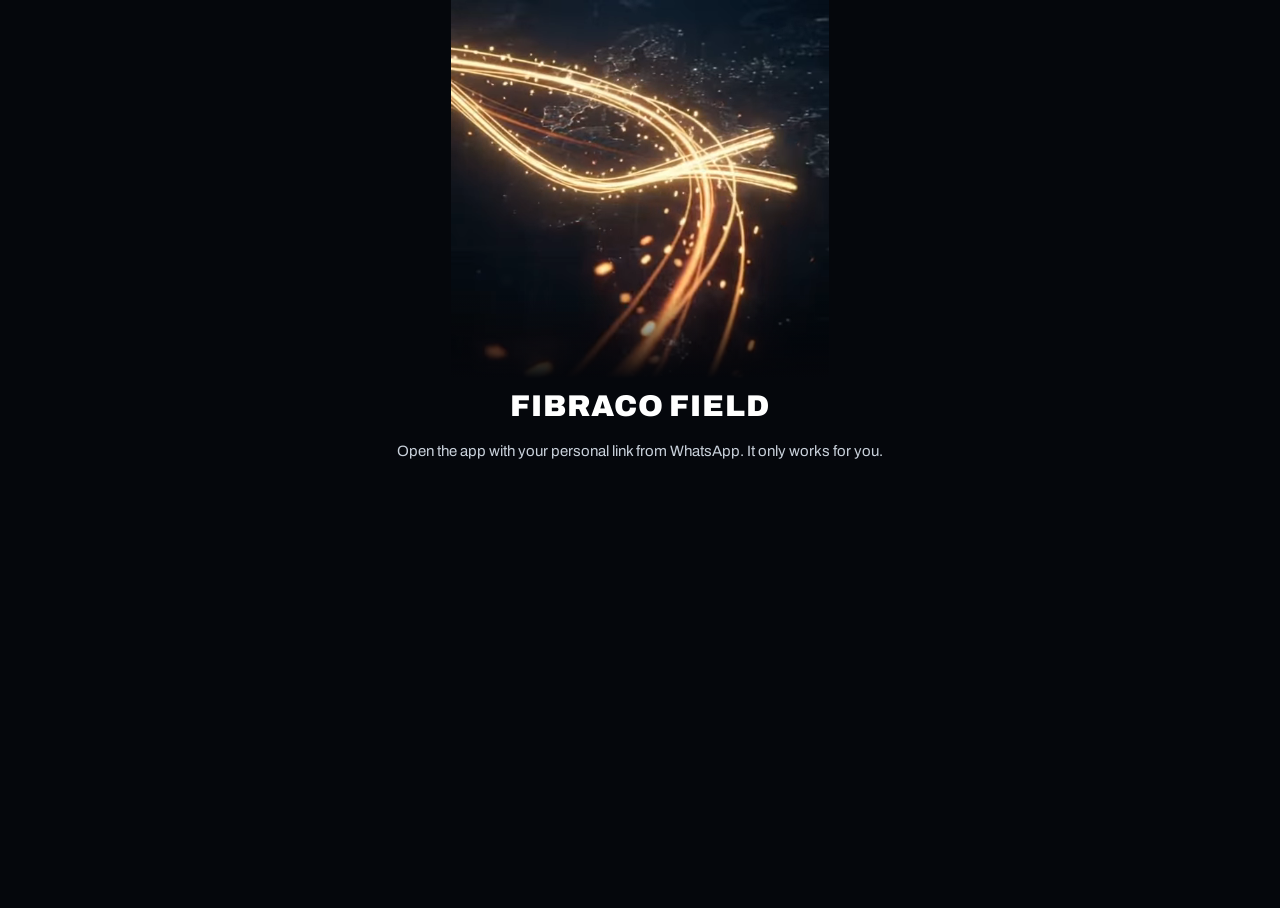
<file: index.html>
<!doctype html>
<html lang="en-ZA">
<head>
<meta charset="utf-8">
<meta name="viewport" content="width=device-width, initial-scale=1, viewport-fit=cover">
<meta name="theme-color" content="#0069AA">
<meta name="robots" content="noindex, nofollow">
<meta name="referrer" content="no-referrer">
<title>Fibraco Field</title>
<link rel="manifest" href="manifest.webmanifest">
<link rel="icon" href="icons/icon-192.png">
<link rel="apple-touch-icon" href="icons/icon-192.png">
<link rel="stylesheet" href="app.css?v=1795093242">
</head>
<body>
<div id="splash" class="splash" role="button" tabindex="0" aria-label="Open Fibraco app">
  <img src="icons/logo.png" alt="Fibraco, Telecommunication in Energy">
  <p>Field app</p>
</div>
<div class="app" id="app"></div>
<script src="js/store.js?v=1795093242"></script>
<script src="js/live.js?v=1795093242"></script>
<script src="js/app.js?v=1795093242"></script>
</body>
</html>
</file>
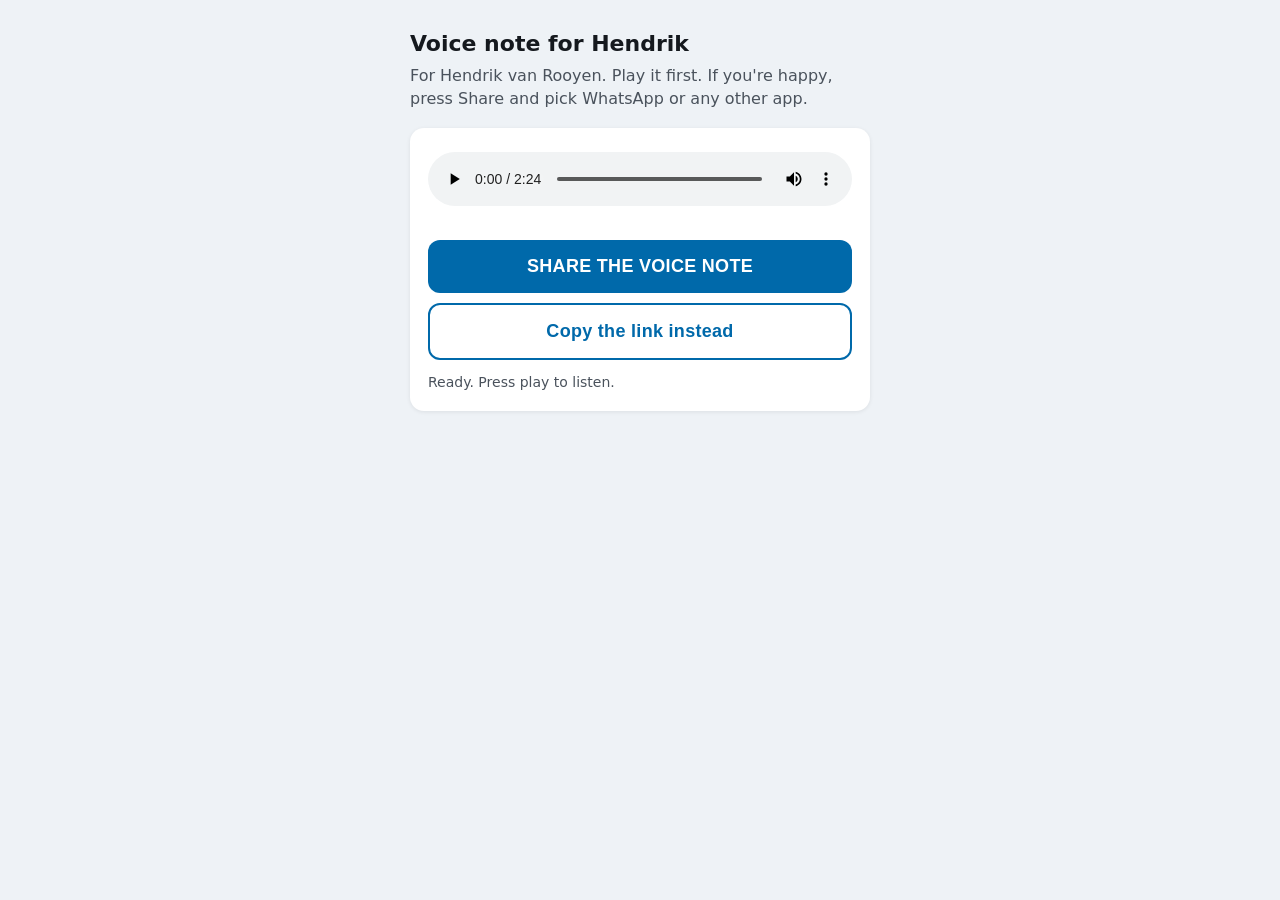
<file: n/iAkelYMOSnRMFoHk/index.html>
<!doctype html><html lang="en"><head><meta charset="utf-8"><meta name="viewport" content="width=device-width,initial-scale=1"><meta name="robots" content="noindex,nofollow">
<title>Voice note for Hendrik</title><style>
:root{--b:#0069aa;--bg:#eef2f6;--fg:#15191e}body{margin:0;background:var(--bg);color:var(--fg);font:16px/1.45 system-ui,-apple-system,Segoe UI,Roboto,sans-serif}
main{max-width:460px;margin:0 auto;padding:28px 16px}h1{font-size:22px;margin:0 0 4px}p{margin:0 0 18px;color:#4a525c}
.card{background:#fff;border-radius:14px;padding:18px;box-shadow:0 1px 4px rgba(0,0,0,.08)}audio{width:100%;margin:6px 0 18px}
button{width:100%;border:0;border-radius:12px;padding:16px;font-size:18px;font-weight:800;letter-spacing:.3px;background:var(--b);color:#fff;margin-top:10px}
button.alt{background:#fff;color:var(--b);border:2px solid var(--b)}#msg{margin-top:12px;font-size:14px;color:#4a525c;min-height:20px}</style></head>
<body><main><h1>Voice note for Hendrik</h1><p>For Hendrik van Rooyen. Play it first. If you're happy, press Share and pick WhatsApp or any other app.</p>
<div class="card"><audio id="a" controls preload="none"></audio>
<button id="s" type="button">SHARE THE VOICE NOTE</button><button id="c" class="alt" type="button">Copy the link instead</button><div id="msg">Loading the voice note...</div></div></main>
<script>
const a=document.getElementById('a'),m=document.getElementById('msg');let file=null;
fetch('voice-note.mp3',{cache:'no-store'}).then(r=>r.blob()).then(b=>{file=new File([b],'Voice_note_for_Hendrik.mp3',{type:'audio/mpeg'});a.src=URL.createObjectURL(b);m.textContent='Ready. Press play to listen.';}).catch(()=>{a.src='voice-note.mp3';m.textContent='';});
document.getElementById('s').onclick=async()=>{
  if(!file){m.textContent='Still loading, try again in a second.';return;}
  if(navigator.canShare&&navigator.canShare({files:[file]})){try{await navigator.share({files:[file],title:'Voice note for Hendrik'});m.textContent='Shared.';}catch(e){m.textContent='';}}
  else{m.textContent='This browser cannot share the file itself. Open this link in Chrome, or use Copy the link.';}};
document.getElementById('c').onclick=async()=>{try{await navigator.clipboard.writeText(location.href);m.textContent='Link copied.';}catch(e){m.textContent=location.href;}};
</script></body></html>
</file>
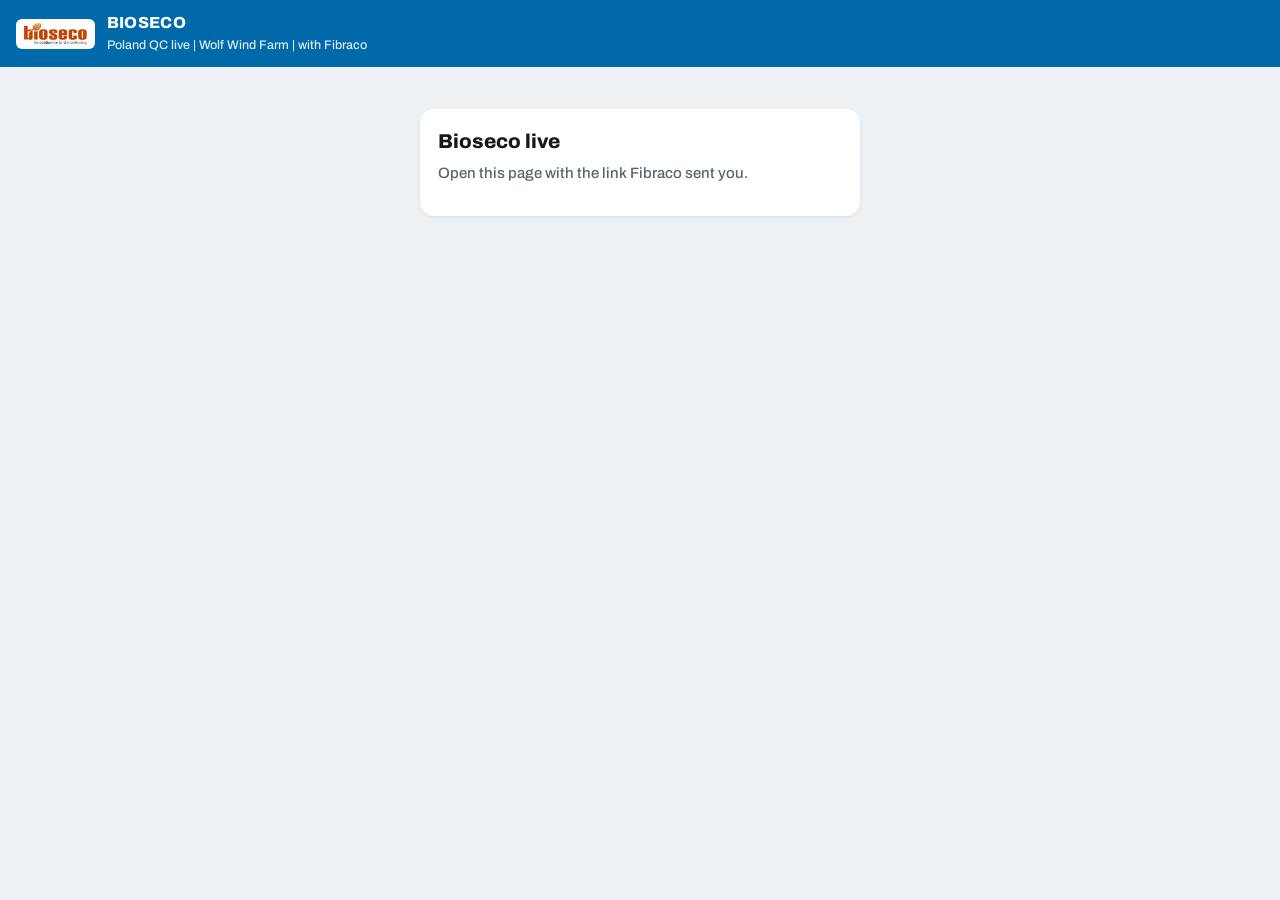
<file: bioseco.html>
<!doctype html>
<html lang="en">
<head>
<meta charset="utf-8">
<meta name="viewport" content="width=device-width, initial-scale=1, viewport-fit=cover">
<meta name="theme-color" content="#0069AA">
<meta name="robots" content="noindex, nofollow">
<meta name="referrer" content="no-referrer">
<title>BIOSECO Poland QC live</title>
<link rel="icon" href="icons/icon-192.png">
<style>
@font-face{font-family:Archivo;src:url(fonts/archivo-latin-500-normal.woff2) format("woff2");font-weight:400 500;font-display:swap}@font-face{font-family:Archivo;src:url(fonts/archivo-latin-800-normal.woff2) format("woff2");font-weight:600 900;font-display:swap}
:root{--b:#0069aa;--ink:#15191e;--mut:#5b6470;--line:#d9dee4;--bg:#eef1f4}
*{box-sizing:border-box}
html,body{margin:0;background:var(--bg);color:var(--ink);font:15px/1.4 Archivo,system-ui,-apple-system,"Segoe UI",Roboto,Arial,sans-serif;-webkit-user-select:none;user-select:none}
.top{background:var(--b);color:#fff;padding:12px max(16px,env(safe-area-inset-left)) 12px max(16px,env(safe-area-inset-right));display:flex;align-items:center;gap:12px}
.top img{height:30px;background:#fff;border-radius:6px;padding:3px 6px}
.top b{display:block;font-size:16px;letter-spacing:.02em}.top small{opacity:.85;font-size:12.5px}
main{max-width:920px;margin:0 auto;padding:12px max(16px,env(safe-area-inset-left)) 40px max(16px,env(safe-area-inset-right))}
.card{background:#fff;border-radius:14px;padding:18px;box-shadow:0 1px 3px rgba(0,0,0,.08);max-width:440px;margin:30px auto}
.card h1{font-size:20px;margin:0 0 8px}.card p{color:var(--mut);margin:0 0 14px}
input{width:100%;font:inherit;font-size:18px;padding:12px;border:2px solid var(--line);border-radius:10px}
button.go{width:100%;margin-top:12px;font:inherit;font-weight:800;font-size:16px;padding:13px;border:0;border-radius:10px;background:var(--b);color:#fff}
.err{color:#a50e0e;font-weight:700;margin-top:10px}
.lv-head{display:flex;justify-content:space-between;align-items:flex-end;gap:10px;flex-wrap:wrap;margin:4px 0 10px}
.lv-head b{display:block;font-size:20px}.lv-head small{color:var(--mut)}
.lv-upd{font-size:12.5px;color:var(--mut)}
.lv-ask{background:var(--b);color:#fff;border-radius:12px;padding:12px;margin:0 0 10px}
.lv-ask b{display:block;margin-bottom:6px}.lv-ask small{display:block;opacity:.9}.lv-ask em{display:block;font-style:normal;font-size:12.5px;opacity:.85;margin-top:4px}
.lv-askrow{display:block;width:100%;text-align:left;background:rgba(255,255,255,.14);color:#fff;border:1px solid rgba(255,255,255,.4);border-radius:10px;padding:10px;margin-top:6px;font:inherit}
.lv-askrow span{font-weight:800;font-size:16px}
.lv-here{background:#fff;border:2px solid #f29900;border-radius:10px;padding:9px 12px;font-weight:700;margin:0 0 10px}.lv-here.off{border-color:var(--line);color:var(--mut);font-weight:600}
.lv-sum{font-weight:800;margin:0 0 8px}
.lv-grid{display:grid;grid-template-columns:repeat(auto-fill,minmax(92px,1fr));gap:8px}
.lv-t{position:relative;border:0;border-radius:12px;padding:16px 6px 10px;font:inherit;text-align:center;min-height:74px;box-shadow:0 1px 2px rgba(0,0,0,.08)}
.lv-t b{display:block;font-size:15px}.lv-t small{display:block;font-size:11px;font-weight:700;margin-top:3px}
.lv-t i{position:absolute;top:4px;left:7px;font-style:normal;font-size:10.5px;font-weight:800;opacity:.6}
.lv-t.sub{grid-column:1/-1;min-height:56px}
.lv-t.here{outline:3px solid #f29900;outline-offset:2px}
.lv-now{position:absolute;top:-9px;right:-4px;background:#f29900;color:#fff;font-size:10px;font-weight:900;padding:2px 6px;border-radius:999px;animation:pul 1.6s infinite}
@keyframes pul{50%{transform:scale(1.12)}}
.lv-key{display:flex;flex-wrap:wrap;gap:6px;margin:10px 0 4px}.lv-key span{font-size:11px;font-weight:700;padding:3px 8px;border-radius:999px}
.lv-note{font-size:12px;color:var(--mut);margin:6px 0}
.lv-h,h3{font-size:15px;text-transform:uppercase;letter-spacing:.04em;color:var(--b);margin:18px 0 6px}
.lv-feed{background:#fff;border-radius:12px;overflow:hidden}
.lv-day{background:#e3e8ee;font-size:12px;font-weight:800;padding:5px 12px;color:#3a434d}
.lv-ev{display:flex;gap:10px;width:100%;text-align:left;border:0;border-top:1px solid var(--line);background:#fff;padding:9px 12px;font:inherit;font-size:14px;color:var(--ink)}
.lv-ev time{font-weight:800;color:var(--b);min-width:44px}
.lv-wait{color:var(--mut);background:#fff;border-radius:10px;padding:12px}
.lv-back{border:0;background:#fff;border-radius:999px;padding:8px 14px;font:inherit;font-weight:700;margin:4px 0 10px}
.lv-dh{display:flex;align-items:center;gap:10px}.lv-dh b{font-size:22px}.lv-dh span{font-size:12px;font-weight:800;padding:4px 10px;border-radius:999px}
.lv-line{margin:6px 0}.lv-sub{color:var(--mut);font-size:12.5px;margin:0 0 6px}
.lv-kv{width:100%;border-collapse:collapse;background:#fff;border-radius:10px;overflow:hidden;margin:4px 0}
.lv-kv th,.lv-kv td{text-align:left;padding:7px 10px;border-top:1px solid var(--line);font-size:13.5px;vertical-align:top}.lv-kv th{width:45%;color:var(--mut);font-weight:600}
.lv-pt{background:#fff;border:1px solid #d5dbe2;border-radius:10px;margin:6px 0}
.lv-pt .pt-row{display:grid;grid-template-columns:64px repeat(7,minmax(0,1fr));gap:3px;align-items:center}
.lv-pt .pt-head{position:sticky;top:0;z-index:2;background:#eef2f6;border-radius:10px 10px 0 0;padding:6px 4px;border-bottom:1px solid #d5dbe2}
.lv-pt .pt-hl{display:flex;justify-content:center;align-items:flex-end;height:78px}
.lv-pt .pt-hl i{writing-mode:vertical-rl;transform:rotate(180deg);font-style:normal;font-size:11px;font-weight:700;color:#2b3036;white-space:nowrap}
.lv-pt .pt-line{padding:5px 4px;border-top:1px solid #e6e9ed;cursor:pointer}
.lv-pt .pt-line.risk{background:#fff4f4}
.lv-pt .pt-name{font-size:12px;line-height:1.15;overflow-wrap:anywhere}
.lv-pt .pt-v{display:block;text-align:center;font-size:13px;font-weight:800;border-radius:5px;padding:4px 0}
.lv-pt .pt-y{background:#d6f5e2;color:#1e6b34}.lv-pt .pt-n{background:#fde2e2;color:#8a1020}.lv-pt .pt-na{color:#6b7480;background:#f3f5f7}
.lv-pt .pt-d{font-size:11px;line-height:1.3;color:#5b6470;margin:3px 0 0 2px}
.lv-mx{background:#fff;border-radius:10px;margin:6px 0}.lv-mx table{width:100%;table-layout:fixed;min-width:0!important}.lv-mx th,.lv-mx td{padding:4px 1px!important;font-size:11px;white-space:normal!important}.lv-mx thead th:first-child,.lv-mx tbody th{width:34%;min-width:0!important;font-size:10px!important}
.lv-mx table{border-collapse:collapse;font-size:12px;min-width:100%}.lv-mx th,.lv-mx td{padding:5px 4px;border-top:1px solid var(--line);text-align:center;white-space:nowrap}.lv-mx tbody th{text-align:left;font-weight:600;white-space:normal;min-width:118px;font-size:11px}
.c-ok{background:#d6f5e2;color:#1e6b34;font-weight:800}.c-bad{background:#c8102e;color:#fff;font-weight:800}.c-fix{background:#f6d365;font-weight:800}.c-na{color:#777}
.lv-find{background:#fff;border-left:4px solid #c8102e;border-radius:8px;padding:9px 12px;margin:6px 0;font-size:14px}
.lv-ph{display:grid;grid-template-columns:repeat(auto-fill,minmax(150px,1fr));gap:8px}
.lv-ph figure{margin:0;background:#fff;border-radius:10px;padding:5px}.lv-ph img{width:100%;height:150px;object-fit:cover;border-radius:7px;background:#dde2e7;display:block;cursor:zoom-in}
.lv-ph figcaption{font-size:11.5px;color:var(--mut);margin-top:4px}
.lv-vpn{background:#fff4e5;border:2px solid #f29900;border-radius:12px;padding:10px 12px;margin:0 0 10px}.lv-vpn b{display:block;margin-bottom:6px}
.lv-vpn button{border:0;background:#f29900;color:#fff;font:inherit;font-weight:800;border-radius:999px;padding:6px 12px;margin:0 6px 6px 0}
.lv-thr{background:#fff;border-radius:12px;padding:10px 12px;margin:0 0 12px}.lv-thr-h{display:block;color:var(--b);text-transform:uppercase;letter-spacing:.04em;font-size:13px;margin-bottom:6px}
.lv-thr-none{color:var(--mut);font-size:13px;margin:4px 0 8px}
.lv-msg{border-radius:10px;padding:7px 10px;margin:6px 0;max-width:88%}.lv-msg.bio{background:#eef4fa}.lv-msg.fib{background:#eaf7ee}.lv-msg.mine{margin-left:auto}
.lv-msg-h{font-size:11.5px;color:var(--mut);font-weight:700}.lv-msg-t{font-size:14.5px;white-space:pre-wrap}
.lv-comp{display:flex;gap:6px;margin-top:8px}.lv-comp textarea{flex:1;min-width:0;font:inherit;font-size:15px;border:2px solid var(--line);border-radius:10px;padding:8px;-webkit-user-select:text;user-select:text}
.lv-send{border:0;border-radius:10px;background:var(--b);color:#fff;font:inherit;font-weight:800;padding:0 14px}
.lv-err{color:#a50e0e;font-weight:700;font-size:13px;margin-top:4px}
.lv-conf{background:#fff;border:2px solid var(--b);border-radius:12px;padding:10px 12px;margin:8px 0 12px}.lv-conf b{display:block}.lv-conf small{display:block;color:var(--mut);margin:2px 0 8px}
.lv-conf-b{display:flex;gap:8px;margin-bottom:8px}.lv-conf-b button{flex:1;border:0;border-radius:10px;font:inherit;font-weight:900;padding:12px 6px;color:#fff}.lv-conf-b .ok{background:#1e8e3e}.lv-conf-b .bad{background:#c8102e}
.lv-conf textarea{width:100%;font:inherit;border:2px solid var(--line);border-radius:10px;padding:8px;-webkit-user-select:text;user-select:text}
.lv-conf-r{font-size:13.5px;font-weight:700;padding:5px 8px;border-radius:8px;margin:4px 0}.lv-conf-r.ok{background:#d6f5e2;color:#1e6b34}.lv-conf-r.bad{background:#fde2e1;color:#a50e0e}
.zoom{position:fixed;inset:0;background:rgba(0,0,0,.85);display:flex;align-items:center;justify-content:center;z-index:50;padding:10px}.zoom img{max-width:100%;max-height:92vh;border-radius:8px}
#wm{position:fixed;inset:0;pointer-events:none;z-index:40;opacity:.12}
body.away main{filter:blur(18px)}
.foot{text-align:center;font-size:11.5px;color:var(--mut);margin-top:24px}
</style>
</head>
<body>
<div class="top"><img src="icons/bps/logo.jpg" alt="Bioseco"><div><b>BIOSECO</b><small>Poland QC live  |  Wolf Wind Farm  |  with Fibraco</small></div></div>
<main id="m"></main>
<script src="js/live.js?v=1795093242"></script>
<script>
"use strict";
(() => {
  const URL0 = "https://ahbcixfknqgqvmauhnyo.supabase.co", ANON = "eyJhbGciOiJIUzI1NiIsInR5cCI6IkpXVCJ9.eyJpc3MiOiJzdXBhYmFzZSIsInJlZiI6ImFoYmNpeGZrbnFncXZtYXVobnlvIiwicm9sZSI6ImFub24iLCJpYXQiOjE3OTIxNzI0NDMsImV4cCI6MjEwNzc0ODQ0M30.n58qy_PcGFoi9-JGzUecra9ggxUn_Yprsg9kO_2M02c", KEY = "fib-bioseco-live", m = document.getElementById("m");
  const enc = new TextEncoder(), dec = new TextDecoder();
  const unb64 = s => Uint8Array.from(atob(s.replace(/-/g, "+").replace(/_/g, "/") + "===".slice((s.length + 3) % 4)), c => c.charCodeAt(0));
  const rnd = () => btoa(String.fromCharCode(...crypto.getRandomValues(new Uint8Array(24)))).replace(/\+/g, "-").replace(/\//g, "_").replace(/=+$/, "");
  const el = (t, a, ...k) => { const e = document.createElement(t); Object.assign(e, a || {}); e.append(...k); return e; };
  const load = () => { try { return JSON.parse(localStorage.getItem(KEY) || "null"); } catch (e) { return null; } };
  const save = v => { try { localStorage.setItem(KEY, JSON.stringify(v)); } catch (e) {} };
  let ST = load(), SK = null, recs = {}, since = "1970-01-01T00:00:00Z", sel = null, timer = 0;
  async function rpc(fn, body) {
    const r = await fetch(`${URL0}/rest/v1/rpc/${fn}`, { method: "POST", headers: { "Content-Type": "application/json", apikey: ANON, Authorization: `Bearer ${ANON}` }, body: JSON.stringify(Object.assign({ p_token: ST.t, p_device: ST.d }, body)) });
    if (!r.ok) { const t = await r.text(); const e = new Error(t.slice(0, 200)); e.status = r.status; throw e; }
    return r.json();
  }
  const b64 = a => btoa(String.fromCharCode(...new Uint8Array(a)));
  const cfgTags = () => { const c = Object.values(recs).find(o => o && o.t === "cfg" && o.v === 2); return c ? c.tags : null; };
  // his answers and messages: sealed with the share key, tagged so the Bioseco team's phones and the other Bioseco viewers get them
  async function sput(obj) {
    const tags = cfgTags(); if (!tags) throw new Error("not ready");
    const id = rnd().slice(0, 32), iv = crypto.getRandomValues(new Uint8Array(12));
    const ct = await crypto.subtle.encrypt({ name: "AES-GCM", iv }, SK, enc.encode(JSON.stringify(obj)));
    const res = await rpc("put_records", { p_rows: [{ id, kind: "r", iv: b64(iv), data: b64(ct), shared: false, tags }] });
    if (res && res.rejected && res.rejected.length) throw new Error("refused");
    recs[id] = obj; draw();
  }
  const now = () => new Date().toISOString();
  const nm = w => w === "SUBSTATION" ? "Substation" : w;
  function top() {
    return LiveUI.thread(LiveUI.msgs(recs), { side: "bioseco", title: "Messages with Fibraco", max: 8, empty: "No messages yet. Anything you need from the team on site, write it here. It goes to Hendrik (site manager) and Wanro.",
      ph: "Message to Fibraco (Hendrik and Wanro)", send: t => sput({ t: "msg", v: 2, pid: "bioseco", w: "GENERAL", from: "bioseco", who: ST.n, txt: t, at: now() }) });
  }
  function detTop(w) {
    const E = LiveUI.h, confs = Object.values(recs).filter(o => o && o.t === "conf" && o.v === 2 && o.w === w).sort((a, b) => String(a.at).localeCompare(String(b.at)));
    const note = E("textarea", { rows: "2", placeholder: "What is not OK? (needed for Not OK)" }), err = E("div", { class: "lv-err" });
    const send = async ok => { if (!ok && !note.value.trim()) { err.textContent = "Write what is not OK first."; note.focus(); return; } err.textContent = "";
      try { await sput({ t: "conf", v: 2, pid: "bioseco", w, ok, note: note.value.trim(), who: ST.n, at: now() }); } catch (e) { err.textContent = "Not sent. Check the signal and try again."; } };
    return E("div", {},
      E("div", { class: "lv-conf" }, E("b", {}, `Is ${nm(w)} visible in your system through the VPN?`), E("small", {}, "Not only the service box: BPS module, power box, WTG FO panel, substation FO panel, network and VPN, server, every module online."),
        ...confs.map(c => E("div", { class: "lv-conf-r " + (c.ok ? "ok" : "bad") }, `${c.ok ? "\u2714 Seen in our system" : "\u2716 Not OK"}: ${c.who}, ${LiveUI.both(c.at)}${c.note ? ". " + c.note : ""}`)),
        E("div", { class: "lv-conf-b" }, E("button", { type: "button", class: "ok", onclick: () => send(true) }, "SEEN IN OUR SYSTEM"), E("button", { type: "button", class: "bad", onclick: () => send(false) }, "NOT OK")), note, err),
      LiveUI.thread(LiveUI.msgs(recs, w), { side: "bioseco", w, title: `Messages about ${nm(w)}`, ph: `Message to Fibraco about ${nm(w)}`, send: t => sput({ t: "msg", v: 2, pid: "bioseco", w, from: "bioseco", who: ST.n, txt: t, at: now() }) }));
  }
  async function sopen(iv, data) { return JSON.parse(dec.decode(await crypto.subtle.decrypt({ name: "AES-GCM", iv: unb64(iv) }, SK, unb64(data)))); }
  function card(title, text, ...more) { m.replaceChildren(el("div", { className: "card" }, el("h1", { textContent: title }), el("p", { textContent: text }), ...more)); }
  // first open from the link: his password unlocks the share key, then this device remembers it
  async function fromLink() {
    const h = new URLSearchParams(location.hash.slice(1)), t = h.get("t"), w = h.get("w");
    if (!t || !w) return false;
    return new Promise(done => {
      const pw = el("input", { type: "password", placeholder: "Password", autocomplete: "current-password" }), err = el("div", { className: "err" });
      const go = el("button", { className: "go", type: "button", textContent: "OPEN" });
      const tryIt = async () => {
        err.textContent = ""; go.disabled = true; go.textContent = "Opening...";
        try {
          const [salt, iv, ct] = w.split(".").map(unb64);
          const base = await crypto.subtle.importKey("raw", enc.encode(pw.value.trim()), "PBKDF2", false, ["deriveKey"]);
          const k = await crypto.subtle.deriveKey({ name: "PBKDF2", salt, iterations: 150000, hash: "SHA-256" }, base, { name: "AES-GCM", length: 256 }, false, ["decrypt"]);
          const v = JSON.parse(dec.decode(await crypto.subtle.decrypt({ name: "AES-GCM", iv }, k, ct)));
          ST = { t, d: (ST && ST.d) || rnd(), k: v.k, n: v.n, c: v.c, p: v.p }; save(ST);
          history.replaceState(null, "", location.pathname); done(true);
        } catch (e) { err.textContent = "That password is not right. Check it and try again."; go.disabled = false; go.textContent = "OPEN"; }
      };
      go.onclick = tryIt; pw.onkeydown = e => { if (e.key === "Enter") tryIt(); };
      card("Welcome", "Type the password Fibraco sent you. You only do this once on this device.", pw, go, err); setTimeout(() => pw.focus(), 50);
    });
  }
  function wm() {
    const txt = [ST.n, ST.c, ST.p, new Date().toLocaleDateString("en-GB")].filter(Boolean).join("  ");
    const svg = `<svg xmlns="http://www.w3.org/2000/svg" width="320" height="180"><text x="10" y="100" transform="rotate(-24 160 90)" font-family="Arial" font-size="15" fill="#000">${txt.replace(/[<&]/g, "")}</text></svg>`;
    let w = document.getElementById("wm"); if (!w) { w = el("div", { id: "wm" }); document.body.append(w); }
    w.style.background = `url("data:image/svg+xml;utf8,${encodeURIComponent(svg)}")`;
  }
  const photoCache = new Map();
  async function photo(id) {
    if (photoCache.has(id)) return photoCache.get(id);
    const rows = await rpc("get_by_ids", { p_ids: [id] }).catch(() => []);
    for (const r of rows || []) { try { const o = await sopen(r.iv, r.data); photoCache.set(id, o.d); return o.d; } catch (e) {} }
    return null;
  }
  function zoom(u, cap) { const z = el("div", { className: "zoom", onclick: () => z.remove() }, el("img", { src: u, alt: cap })); document.body.append(z); }
  function draw() {
    const box = el("div");
    LiveUI.render(box, recs, { title: "Poland QC live", sub: "Wolf Wind Farm, BPS commissioning by Fibraco", sel, photo, zoom, top, detTop, open: w => { sel = w; draw(); window.scrollTo(0, 0); } });
    m.replaceChildren(box, el("p", { className: "foot", textContent: "Updates on its own every few seconds. Fibraco (Pty) Ltd" }));
  }
  let pending = true;
  async function pull() {
    let got = 0;
    try {
      for (;;) {
        const rows = await rpc("get_records", { p_since: since, p_kinds: ["r"] });
        if (!rows || !rows.length) break;
        for (const r of rows) { if (r.updated_at > since) since = r.updated_at; try { const o = await sopen(r.iv, r.data); if (o && o.t) { recs[r.id] = o; got++; } } catch (e) {} }
        if (rows.length < 500) break;
      }
      try { localStorage.setItem(KEY + "-c", JSON.stringify({ since, recs })); } catch (e) {}
      const a = document.activeElement; if (a && a.tagName === "TEXTAREA" && a.value) { pending = true; return; }
      if (got || pending) { pending = false; draw(); }
    } catch (e) {
      if (/device not approved/.test(e.message)) { card("Waiting for Fibraco", "This device is new. Fibraco must allow it first. This page opens by itself as soon as they do."); }
      else if (/not allowed/.test(e.message)) { localStorage.removeItem(KEY); localStorage.removeItem(KEY + "-c"); card("Access stopped", "This live page is switched off for this device. Contact Fibraco if you need it again."); clearInterval(timer); }
    }
  }
  async function start() {
    if (location.hash.length > 5) await fromLink();
    if (!ST || !ST.k) { card("Bioseco live", "Open this page with the link Fibraco sent you."); return; }
    SK = await crypto.subtle.importKey("raw", unb64(ST.k), "AES-GCM", false, ["encrypt", "decrypt"]);
    wm();
    try { const c = JSON.parse(localStorage.getItem(KEY + "-c") || "null"); if (c && c.recs) { recs = c.recs; since = c.since || since; draw(); } } catch (e) {}
    if (!Object.keys(recs).length) card("Bioseco live", "Loading...");
    try { const r = await rpc("whoami", { p_label: navigator.userAgent.slice(0, 110) }); const row = Array.isArray(r) ? r[0] : r;
      if (row && row.status === "off") { localStorage.removeItem(KEY); card("Access stopped", "This live page is switched off. Contact Fibraco if you need it again."); return; }
      if (row && row.status !== "active") card("Waiting for Fibraco", "This device is new. Fibraco must allow it first. This page opens by itself as soon as they do.");
    } catch (e) { if (/not allowed/.test(e.message)) { card("Access stopped", "This live page is switched off. Contact Fibraco if you need it again."); return; } }
    await pull(); timer = setInterval(() => { if (!document.hidden) pull(); }, 8000);
    document.addEventListener("visibilitychange", () => { document.body.classList.toggle("away", document.hidden); if (!document.hidden) pull(); });
  }
  document.addEventListener("contextmenu", e => e.preventDefault());
  start();
})();
</script>
</body>
</html>
</file>
<file: app.css>
@font-face{font-family:'Archivo';font-style:normal;font-weight:400;font-display:swap;src:url(fonts/archivo-latin-400-normal.woff2) format('woff2');}
@font-face{font-family:'Archivo';font-style:normal;font-weight:500;font-display:swap;src:url(fonts/archivo-latin-500-normal.woff2) format('woff2');}
@font-face{font-family:'Archivo';font-style:normal;font-weight:600;font-display:swap;src:url(fonts/archivo-latin-600-normal.woff2) format('woff2');}
@font-face{font-family:'Archivo';font-style:normal;font-weight:700;font-display:swap;src:url(fonts/archivo-latin-700-normal.woff2) format('woff2');}
@font-face{font-family:'Archivo';font-style:normal;font-weight:800;font-display:swap;src:url(fonts/archivo-latin-800-normal.woff2) format('woff2');}
@font-face{font-family:'Archivo';font-style:normal;font-weight:900;font-display:swap;src:url(fonts/archivo-latin-900-normal.woff2) format('woff2');}

/* Layout: one phone-width column. Light grey ground, white buttons and Fibraco blue headings for reading in sunlight, forms drawn as white paper tables in the Fibraco diary colours. */
:root {
  color-scheme: light;
  --bg: #eef1f4;
  --text: #15191e;
  --card: #ffffff;
  --line: #d3d9e0;
  --head: #0069aa;
  --ink: #0b0b0c;
  --panel: #1a1a1c;
  --line-dark: #333338;
  --yellow: #ffd200;
  --white: #ffffff;
  --muted: #5b6470;
  --red: #e30613;
  --red-deep: #9e0410;
  --blue: #0069aa;
  --blue-band: #0070c0;
  --paper: #ffffff;
  --paper-ink: #141414;
  --paper-line: #c9ced6;
  --paper-soft: #f3f6fa;
  --team: #c4d79b; --team-cell: #ebf1de;
  --desig: #ffc000; --desig-cell: #fff2cc;
  --plant: #c4bd97; --plant-cell: #eeece1;
  --ok: #1e8e3e;
  --display: "Archivo", "Arial Black", "Segoe UI", sans-serif;
  --body: "Archivo", "Segoe UI", Roboto, Arial, sans-serif;
}
* { box-sizing: border-box; }
[hidden] { display: none !important; }
html, body { height: 100%; }
body { background: var(--bg); color: var(--text); font-family: var(--body); font-size: 15px; -webkit-tap-highlight-color: transparent; }
body::before { content: ""; position: fixed; inset: 0 0 auto; height: env(safe-area-inset-top, 0px); z-index: 10; background: var(--bg); }
.app { max-width: 480px; margin: 0 auto; min-height: 100%; padding-left: max(16px, env(safe-area-inset-left, 0px)); padding-right: max(16px, env(safe-area-inset-right, 0px)); padding-block: 0 40px; }
button, input, select, textarea { font: inherit; color: inherit; }
button { cursor: pointer; }
:focus-visible { outline: 3px solid var(--head); outline-offset: 2px; }
@media (prefers-reduced-motion: reduce) { * { transition: none !important; animation: none !important; } }

/* top bar */
.bar { position: sticky; top: env(safe-area-inset-top, 0px); z-index: 5; background: var(--bg); display: flex; align-items: center; gap: 10px; padding-block: 12px; border-bottom: 1px solid var(--line); margin-bottom: 18px; }
.bar .back { width: 40px; height: 40px; border-radius: 50%; border: 1px solid var(--line); background: var(--card); color: var(--text); font-size: 20px; line-height: 1; }
.bar .t { flex: 1; min-width: 0; }
.bar .t b { display: block; font-family: var(--display); font-weight: 800; font-size: 15px; letter-spacing: .04em; text-transform: uppercase; white-space: nowrap; overflow: hidden; text-overflow: ellipsis; }
.bar .t span { display: block; font-size: 12px; color: var(--muted); white-space: nowrap; overflow: hidden; text-overflow: ellipsis; }
.pill { font-size: 11px; font-weight: 800; letter-spacing: .08em; color: #fff; background: var(--head); padding: 4px 8px; border-radius: 999px; }

/* splash */
.splash { position: fixed; inset: 0; background: var(--white); display: grid; place-items: center; z-index: 30; cursor: pointer; padding: 24px; }
.splash img { width: min(320px, 80vw); }
.splash p { position: absolute; bottom: calc(40px + env(safe-area-inset-bottom, 0px)); left: 0; right: 0; text-align: center; color: #555; font-weight: 600; letter-spacing: .06em; font-size: 13px; text-transform: uppercase; }

/* menus */
h1.big { font-family: var(--display); font-weight: 900; color: var(--head); text-align: center; font-size: 30px; letter-spacing: .03em; text-transform: uppercase; margin: 6px 0 22px; text-wrap: balance; }
.stack { display: grid; gap: 12px; }
.mbtn { display: block; width: 100%; background: var(--card); color: var(--text); border: 1.5px solid var(--line); box-shadow: 0 1px 2px rgba(20,30,40,.06); border-radius: 6px; padding: 16px 14px; font-family: var(--display); font-weight: 800; font-size: 17px; letter-spacing: .03em; text-transform: uppercase; text-align: center; }
.mbtn small { display: block; font-family: var(--body); font-weight: 500; font-size: 12px; letter-spacing: 0; text-transform: none; color: #555; margin-top: 3px; }
.mbtn.red-text { color: var(--red); font-size: 22px; font-weight: 900; }
.mbtn.emergency { background: var(--red); color: var(--white); border-color: var(--red-deep); font-size: 21px; font-weight: 900; box-shadow: 0 0 0 3px var(--red-deep) inset; }
.mbtn.ghost { background: transparent; color: var(--head); border: 2px dashed #b7c1cc; box-shadow: none; }
.mbtn.later { opacity: .55; }
.mbtn:active { transform: scale(.985); }
.note { color: var(--muted); font-size: 13px; line-height: 1.5; text-align: center; margin: 18px 4px 0; }
.who { display: flex; flex-wrap: wrap; align-items: center; justify-content: center; gap: 4px 8px; text-align: center; color: var(--muted); font-size: 13px; margin-bottom: 14px; }
.who b { color: var(--text); }

/* calendar */
.cal-head { display: flex; align-items: center; justify-content: space-between; margin: 0 0 14px; }
.cal-head h1 { margin: 0; color: var(--head); }
.cal-head button { width: 44px; height: 44px; border-radius: 50%; border: 1px solid var(--line); background: var(--card); color: var(--text); font-size: 20px; }
.cal { display: grid; grid-template-columns: repeat(7, 1fr); gap: 4px; }
.cal .dow { text-align: center; font-size: 11px; color: var(--muted); font-weight: 700; padding-bottom: 6px; border-bottom: 1px solid var(--line); }
.cal .dow.sun { color: #c8102e; }
.cal button { aspect-ratio: 1 / 1.15; max-width: 100%; border: 1px solid transparent; background: transparent; border-radius: 8px; font-weight: 700; font-size: 15px; display: flex; flex-direction: column; align-items: center; justify-content: flex-start; padding-top: 8px; font-variant-numeric: tabular-nums; }
.cal button.sun { color: #c8102e; }
.cal button.out { color: #aab2bc; }
.cal button.today { border-color: var(--head); background: #e3f0fa; color: var(--head); }
.cal button .dot { width: 7px; height: 7px; border-radius: 50%; background: #f2a900; margin-top: 6px; }
.legend { display: flex; gap: 14px; justify-content: center; color: var(--muted); font-size: 12px; margin-top: 14px; }
.legend i { display: inline-block; width: 8px; height: 8px; border-radius: 50%; background: #f2a900; margin-right: 5px; }

/* paper forms */
.form-title { font-family: var(--display); font-weight: 900; font-size: 22px; color: var(--head); text-transform: uppercase; letter-spacing: .03em; margin: 0 0 4px; }
.form-sub { color: var(--muted); font-size: 13px; margin: 0 0 16px; }
.sheet { background: var(--paper); color: var(--paper-ink); border: 1px solid var(--line); border-radius: 6px; overflow-x: auto; margin-bottom: 16px; }
.sheet table { width: 100%; border-collapse: collapse; font-size: 13px; }
.sheet th, .sheet td { border: 1px solid var(--paper-line); padding: 0; vertical-align: middle; }
.sheet th { background: var(--blue-band); color: #fff; font-weight: 700; padding: 8px 6px; text-align: center; font-size: 12.5px; }
.sheet th.l { text-align: left; }
.sheet td.lab { background: var(--paper-soft); font-weight: 700; padding: 8px; width: 42%; font-size: 12.5px; }
.sheet td.no { width: 34px; text-align: center; font-weight: 700; background: var(--paper-soft); font-variant-numeric: tabular-nums; }
.sheet td.ro { padding: 8px; font-weight: 600; color: var(--blue); }
.sheet input, .sheet select, .sheet textarea { width: 100%; min-height: 42px; border: 0; background: transparent; padding: 8px; color: var(--paper-ink); font-size: 14px; border-radius: 0; }
.sheet select { appearance: none; background-image: linear-gradient(45deg, transparent 50%, #777 50%), linear-gradient(135deg, #777 50%, transparent 50%); background-position: calc(100% - 14px) 50%, calc(100% - 9px) 50%; background-size: 5px 5px; background-repeat: no-repeat; padding-right: 22px; }
.sheet select:invalid, .sheet select.empty { color: #8a8f98; }
.sheet input:focus, .sheet select:focus, .sheet textarea:focus { outline: 2px solid var(--blue); outline-offset: -2px; background: #eef6fc; }
.sheet textarea { min-height: 84px; resize: vertical; display: block; }
.sheet input[type=number] { text-align: center; font-variant-numeric: tabular-nums; }
.band { background: var(--blue-band); color: #fff; font-weight: 800; text-align: center; padding: 9px 8px; font-size: 13px; letter-spacing: .02em; }
.band small { font-weight: 500; }
.sheet.team th { background: var(--team); color: var(--paper-ink); }
.sheet.team td { background: var(--team-cell); }
.sheet.desig th { background: var(--desig); color: var(--paper-ink); }
.sheet.desig td { background: var(--desig-cell); }
.sheet.plant th, .sheet.plant td.sub { background: var(--plant); color: var(--paper-ink); }
.sheet.plant td { background: var(--plant-cell); }
.sheet td.sub { font-weight: 800; padding: 8px; text-align: center; }
.sheet .tot td { font-weight: 800; padding: 8px; text-align: center; }
.wide table { min-width: 620px; }
.wide td:first-child, .wide th:first-child { position: sticky; left: 0; z-index: 1; }
.wide th:first-child { background: var(--blue-band); }
.addrow { display: block; width: 100%; border: 0; border-top: 1px solid var(--paper-line); background: var(--paper-soft); color: var(--blue); font-weight: 800; padding: 11px; font-size: 13px; }
.auto { display: inline-block; font-size: 10.5px; font-weight: 800; letter-spacing: .05em; text-transform: uppercase; color: var(--blue); background: #e3f0fa; border-radius: 999px; padding: 2px 7px; margin-left: 6px; vertical-align: middle; }
.hint { font-size: 12px; color: var(--muted); margin: -8px 2px 14px; line-height: 1.45; }
.seg { display: flex; gap: 4px; padding: 5px; }
.seg button { flex: 1; min-height: 36px; border-radius: 5px; border: 1px solid var(--paper-line); background: #fff; color: var(--paper-ink); font-weight: 800; font-size: 13px; }
.seg button.on.H { background: var(--red); border-color: var(--red); color: #fff; }
.seg button.on.M { background: #f29900; border-color: #f29900; color: #fff; }
.seg button.on.L, .seg button.on.Yes, .seg button.on.On, .seg button.on.Ahead { background: var(--ok); border-color: var(--ok); color: #fff; }
.seg button.on.pass { background: var(--ok); border-color: var(--ok); color: #fff; }
.seg button.on.No, .seg button.on.Behind, .seg button.on.fail { background: var(--red); border-color: var(--red); color: #fff; }
.hz-extra td { background: #fafbfd; }
.chips { display: flex; flex-wrap: wrap; gap: 6px; padding: 10px; }
.chips button { border: 1.5px solid var(--paper-line); background: #fff; color: var(--paper-ink); border-radius: 999px; padding: 8px 12px; font-weight: 600; font-size: 13px; }
.chips button.on { background: var(--blue); border-color: var(--blue); color: #fff; }
.sigbox { min-height: 64px; width: 100%; border: 0; background: repeating-linear-gradient(-45deg, #fafafa 0 8px, #f2f2f2 8px 16px); color: #8a8f98; font-size: 12.5px; font-weight: 700; display: grid; place-items: center; padding: 4px; }
.sigbox img { max-height: 56px; }
.photos { display: grid; grid-template-columns: 1fr 1fr; gap: 8px; padding: 10px; }
.photos figure { margin: 0; border: 1px solid var(--paper-line); border-radius: 6px; overflow: hidden; background: #fff; }
.photos img { display: block; width: 100%; aspect-ratio: 4/3; object-fit: cover; }
.photos figcaption { font-size: 11px; padding: 5px 6px; color: #444; }
.photos input { border-top: 1px solid var(--paper-line); min-height: 36px; font-size: 12.5px; }
.photo-btns { display: flex; gap: 8px; padding: 10px; }
.photo-btns label { flex: 1; text-align: center; background: var(--blue); color: #fff; border-radius: 6px; padding: 12px 8px; font-weight: 800; font-size: 13px; cursor: pointer; }
.photo-btns label.alt { background: #fff; color: var(--blue); border: 1.5px solid var(--blue); }
.photo-btns input { display: none; }
.gps { padding: 10px; display: grid; gap: 8px; }
.gps .coords { font-weight: 800; font-size: 16px; font-variant-numeric: tabular-nums; color: var(--paper-ink); }
.gps .msg { font-size: 12.5px; color: #555; line-height: 1.45; }
.gps button { background: var(--blue); color: #fff; border: 0; border-radius: 6px; padding: 12px; font-weight: 800; }
.activity-head { display: flex; justify-content: space-between; align-items: center; }
.activity-head button { border: 0; background: transparent; color: #fff; font-weight: 800; font-size: 12px; text-decoration: underline; }
.submit { display: block; width: 100%; background: var(--head); color: #fff; border: 0; border-radius: 6px; padding: 16px; font-family: var(--display); font-weight: 900; font-size: 18px; letter-spacing: .04em; text-transform: uppercase; margin-top: 8px; }
.err { background: #fdecee; border: 1px solid var(--red); color: #8a0f1a; border-radius: 6px; padding: 10px 12px; font-size: 13px; margin-bottom: 12px; }

/* project card + documents */
.projcard td.lab { width: 38%; }
.sheet td.tbc { padding: 8px; color: #9aa3ad; font-style: italic; }
.doc { padding: 4px 12px 14px; font-size: 13px; line-height: 1.5; overflow-x: auto; }
.doc table { border-collapse: collapse; width: 100%; min-width: 560px; margin: 10px 0; font-size: 12px; }
.doc td, .doc th { border: 1px solid var(--paper-line); padding: 5px 6px; vertical-align: top; }
.doc tr:first-child td { background: var(--paper-soft); font-weight: 700; }
.doc p { margin: 6px 0; }
.doc h1, .doc h2, .doc h3, .doc h4 { font-size: 14px; margin: 14px 0 6px; color: var(--head); text-transform: uppercase; letter-spacing: .02em; }
.doc ol, .doc ul { padding-left: 20px; }

.dwgbox { width: 100%; height: 62vh; overflow: auto; background: #fff; border: 1px solid var(--line); border-radius: 6px; touch-action: none; cursor: grab; }
.zoombar { display: flex; align-items: center; gap: 8px; margin-bottom: 8px; }
.zoombar button { min-width: 48px; height: 42px; border-radius: 6px; border: 1px solid var(--line); background: var(--card); color: var(--text); font-weight: 900; font-size: 18px; }
.zoombar .zl { flex: 1; text-align: center; font-weight: 800; color: var(--muted); font-variant-numeric: tabular-nums; }

/* done */
.done { text-align: center; padding-top: 10px; }
.done .tick { width: 74px; height: 74px; border-radius: 50%; background: var(--ok); color: #fff; display: grid; place-items: center; margin: 0 auto 14px; font-size: 38px; font-weight: 900; }
.files { text-align: left; background: var(--card); border: 1px solid var(--line); border-radius: 8px; padding: 14px; margin: 16px 0; font-size: 13px; line-height: 1.5; }
.files .path { color: var(--muted); font-size: 12px; word-break: break-word; }
.files .f { display: flex; gap: 10px; align-items: flex-start; padding-top: 10px; margin-top: 10px; border-top: 1px solid var(--line); }
.files .tag { font-size: 10.5px; font-weight: 900; padding: 3px 6px; border-radius: 4px; flex: none; margin-top: 2px; }
.tag.x { background: #1d6f42; color: #fff; } .tag.w { background: #2b579a; color: #fff; } .tag.p { background: #b30b00; color: #fff; }
.files .f div { min-width: 0; word-break: break-word; }

/* overlays */
.overlay { position: fixed; inset: 0; z-index: 40; background: rgba(15,18,22,.97); display: grid; place-items: center; padding: 20px max(16px, env(safe-area-inset-right, 0px)) 20px max(16px, env(safe-area-inset-left, 0px)); }
.modal { width: 100%; max-width: 440px; background: var(--card); color: var(--text); border: 1px solid var(--line); border-radius: 12px; padding: 18px; }
.modal h2 { margin: 0 0 6px; font-family: var(--display); font-weight: 900; text-transform: uppercase; font-size: 20px; }
.modal p { color: var(--muted); font-size: 13.5px; line-height: 1.5; margin: 0 0 12px; }
.modal .row { display: flex; gap: 10px; margin-top: 12px; }
.modal .row button { flex: 1; padding: 13px; border-radius: 6px; border: 0; font-weight: 800; }
.btn-w { background: var(--head); color: #fff; }
.btn-g { background: transparent; color: var(--text); border: 1px solid #b7c1cc !important; }
.sigpad { width: 100%; height: 190px; background: #fff; border-radius: 8px; touch-action: none; display: block; }
.em-wrap { text-align: center; max-width: 380px; width: 100%; display: flex; flex-direction: column; align-items: center; }
.em-wrap h2 { font-family: var(--display); font-weight: 900; font-size: 30px; color: var(--white); margin: 0 0 6px; letter-spacing: .04em; }
.em-wrap p { color: #ddd; font-size: 14px; line-height: 1.5; margin: 0 0 18px; }
.hold { position: relative; display: block; width: 210px; height: 210px; margin: 0 auto 18px; border-radius: 50%; border: 0; background: var(--red); color: #fff; font-family: var(--display); font-weight: 900; font-size: 22px; letter-spacing: .04em; box-shadow: 0 0 0 8px var(--red-deep); user-select: none; -webkit-user-select: none; touch-action: none; }
.hold svg { position: absolute; inset: -14px; width: calc(100% + 28px); height: calc(100% + 28px); transform: rotate(-90deg); pointer-events: none; }
.hold circle { fill: none; stroke: var(--white); stroke-width: 6; stroke-linecap: round; }
.sent { text-align: left; background: #111; color: #fff; border: 1px solid var(--line-dark); border-radius: 8px; padding: 12px 14px; font-size: 13px; line-height: 1.55; margin-bottom: 14px; }
.sent b { color: #ffd200; }
.nums { display: flex; gap: 10px; justify-content: center; margin-bottom: 14px; }
.nums span { background: #111; color: #fff; border: 1px solid var(--line-dark); border-radius: 8px; padding: 8px 12px; font-weight: 800; font-variant-numeric: tabular-nums; user-select: all; }
.nums small { display: block; font-weight: 500; color: var(--muted); font-size: 11px; }

/* live app additions */
.fb-btn { position: fixed; right: 12px; bottom: calc(12px + env(safe-area-inset-bottom)); z-index: 50; border: 0; border-radius: 999px; padding: 9px 14px; font-weight: 800; font-size: 12.5px; background: #15191e; color: #fff; box-shadow: 0 4px 14px rgba(0,0,0,.25); opacity: .88; }
.app { padding-bottom: 70px; }
.lock { min-height: 92vh; display: flex; flex-direction: column; align-items: center; padding: 10px 16px 30px; }
.pin-msg { min-height: 20px; text-align: center; color: #5b6470; margin: 4px 0 14px; font-size: 14px; }
.pin-dots { display: flex; gap: 16px; margin: 6px 0 22px; }
.pin-dots i { width: 16px; height: 16px; border-radius: 50%; border: 2px solid #0069aa; display: block; }
.pin-dots i.on { background: #0069aa; }
.pin-pad { display: grid; grid-template-columns: repeat(3, 76px); gap: 14px; }
.pin-pad button { height: 64px; border-radius: 50%; border: 1px solid #c9ced6; background: #fff; font-size: 24px; font-weight: 700; color: #15191e; }
.pin-pad button:active { background: #e6f0f7; }

/* daily diary PDF: the same A4 layout is used for the PDF made on the phone (#pdf-root) and for printing (#print-root) */
@media screen { #print-root { display: none; } #pdf-root { position: fixed; left: -12000px; top: 0; background: #fff; } }
.pdoc { color: #111; font-family: Aptos, Archivo, Arial, sans-serif; font-size: 10.5pt; line-height: 1.35; background: #fff; text-align: left; }
.pdoc .pd-head { display: flex; align-items: center; gap: 16px; border-bottom: 2.5pt solid #0069aa; padding-bottom: 8px; margin-bottom: 10px; }
.pdoc .pd-head img { width: 150px; }
.pdoc h1 { color: #0069aa; font-size: 16pt; margin: 0 0 2px; letter-spacing: .04em; }
.pdoc h2 { color: #0069aa; font-size: 11pt; text-transform: uppercase; letter-spacing: .04em; margin: 12px 0 4px; break-after: avoid; }
.pdoc h3 { font-size: 10pt; margin: 0 0 4px; color: #0069aa; text-transform: uppercase; }
.pdoc table { width: 100%; border-collapse: collapse; break-inside: auto; }
.pdoc tr { break-inside: avoid; }
.pdoc th, .pdoc td { border: 0.6pt solid #9aa5b1; padding: 3px 6px; text-align: left; vertical-align: top; font-size: 10pt; color: #111; }
.pdoc table.g thead th { background: #0069aa; color: #fff; -webkit-print-color-adjust: exact; print-color-adjust: exact; }
.pdoc table.kv th { width: 30%; background: #eef3f8; -webkit-print-color-adjust: exact; print-color-adjust: exact; }
.pdoc .none { margin: 2px 0; color: #555; }
.pdoc .sigs { display: grid; grid-template-columns: 1fr 1fr; gap: 24px; margin-top: 16px; break-inside: avoid; }
.pdoc .sigline { height: 60px; border-bottom: 0.8pt solid #111; margin-bottom: 4px; }
.pdoc .sigline img { height: 58px; }
.pdoc .foot { margin-top: 14px; font-size: 8.5pt; color: #555; }
@media print {
  @page { size: A4; margin: 14mm 12mm; }
  html, body { background: #fff !important; height: auto !important; min-height: 0 !important; padding: 0 !important; margin: 0 !important; }
  body > *:not(#print-root) { display: none !important; }
  #print-root { display: block; }
}

.pin-warn { max-width: 300px; margin: 12px auto 4px; padding: 10px 12px; border-radius: 6px; background: #fff4e0; border: 1.5px solid #f29900; color: #6b3d00; font-size: 13.5px; font-weight: 500; line-height: 1.4; text-align: center; }

/* office dashboard */
.dash-block { background: #262a30; color: #fff; border-radius: 10px; overflow: hidden; margin: 0 0 16px; box-shadow: 0 2px 8px rgba(0,0,0,.18); }
.dash-chip { display: inline-block; font-size: 11px; font-weight: 800; letter-spacing: .03em; color: #fff; border-radius: 999px; padding: 4px 10px; white-space: nowrap; }

/* the phone's own pull-down reload is switched off: it would lock the app back to the PIN. The app does its own refresh. */
html, body { overscroll-behavior-y: none; }

/* diary task cards with the four blocks: Night Glow */
.task-card { padding: 12px; background: #1b1f26; color: #fff; border-top: 1px solid #2c323c; }
.task-card.crit { border-left: 5px solid #ff2e63; }
.task-crit { color: #ff5a7a; font-size: 11.5px; font-weight: 900; letter-spacing: .04em; margin-bottom: 2px; }
.task-name { font-weight: 800; font-size: 15px; color: #fff; }
.task-loc { font-size: 12.5px; color: #aeb6c1; margin: 2px 0 10px; }
.blk-row { display: grid; grid-template-columns: repeat(4, minmax(0, 1fr)); gap: 7px; }
.blk-tile { border: 2px solid; border-radius: 12px; min-height: 86px; display: flex; flex-direction: column; align-items: center; justify-content: flex-start; padding: 7px 2px 6px; overflow: hidden; background: #232a33; }
.blk-t { font-weight: 800; font-size: 14.5px; line-height: 1.1; text-align: center; white-space: nowrap; }
.blk-num { flex: 1; display: flex; align-items: center; font-weight: 900; font-size: 28px; }
.blk-tile.today { background: #fff; border-color: #00e5ff; box-shadow: 0 0 10px #00e5ff; }
.blk-tile.today .blk-t, .blk-tile.today .blk-num { color: #0069aa; }
.blk-tile.td { border-color: #ccff00; box-shadow: 0 0 10px #ccff00; } .blk-tile.td .blk-t, .blk-tile.td .blk-num { color: #ccff00; }
.blk-tile.rem { border-color: #39ff14; box-shadow: 0 0 10px #39ff14; } .blk-tile.rem .blk-t, .blk-tile.rem .blk-num { color: #39ff14; }
.blk-tile.rem.zero { background: #39ff14; } .blk-tile.rem.zero .blk-t, .blk-tile.rem.zero .blk-num { color: #10140f; }
.blk-tile.rem.over { border-color: #ff3b3b; box-shadow: 0 0 12px #ff3b3b; } .blk-tile.rem.over .blk-t, .blk-tile.rem.over .blk-num { color: #ff6b6b; }
.blk-tile.tot { border-color: #00ffa3; box-shadow: 0 0 10px #00ffa3; } .blk-tile.tot .blk-t, .blk-tile.tot .blk-num { color: #00ffa3; }
.blk-in { flex: 1; width: 100%; border: 0; background: transparent; text-align: center; font-weight: 900; font-size: 28px; color: #0069aa; outline: none; padding: 0; -moz-appearance: textfield; }
.blk-in::-webkit-outer-spin-button, .blk-in::-webkit-inner-spin-button { -webkit-appearance: none; margin: 0; }
.blk-in::placeholder { color: #c4cad2; }
.blk-warn { color: #ff8a80; font-weight: 800; font-size: 13px; margin-top: 7px; }
.sheet .blk-tile input.blk-in, .sheet .blk-tile input.blk-in:focus { flex: 1; width: 100%; min-height: 0; border: 0; outline: 0; background: transparent; padding: 0; font-size: 28px; font-weight: 900; color: #0069aa; text-align: center; border-radius: 0; }
.blk-tile.today:focus-within { background: #f2ffe9; border-color: #39ff14; border-width: 3px; box-shadow: 0 0 0 3px rgba(57,255,20,.35), 0 0 16px #39ff14; }
.blk-tile.today:focus-within .blk-t { color: #1a7f00; }

/* test sheets */
.ts-list { display: flex; flex-direction: column; gap: 10px; }
.ts-route { display: flex; gap: 12px; align-items: center; width: 100%; background: #1b1f26; border: 0; border-radius: 10px; padding: 12px; cursor: pointer; }
.ts-bar { display: flex; gap: 6px; margin: 6px 0; }
.ts-tab { flex: 1; padding: 11px 6px; border-radius: 8px; border: 2px solid #1b1f26; background: #fff; color: #1b1f26; font-weight: 800; font-size: 14px; }
.ts-tab.on { background: #1b1f26; color: #39ff14; box-shadow: 0 0 8px rgba(57,255,20,.45); }
.ts-grid-wrap { overflow-x: auto; -webkit-overflow-scrolling: touch; border-radius: 10px; }
.ts-grid { border-collapse: separate; border-spacing: 0; background: #1b1f26; min-width: 100%; }
.ts-grid th { background: #1b1f26; color: #aeb6c1; font-size: 12px; font-weight: 800; padding: 8px 6px; text-align: center; white-space: nowrap; }
.ts-grid tbody th { color: #fff; font-size: 15px; position: sticky; left: 0; z-index: 1; border-right: 1px solid #2c323c; }
.ts-grid td { padding: 4px; border-top: 1px solid #2c323c; }
.ts-in { width: 74px; height: 42px; border: 2px solid #00e5ff; border-radius: 8px; background: #fff; color: #0069aa; font-weight: 900; font-size: 17px; text-align: center; -moz-appearance: textfield; }
.ts-in::-webkit-outer-spin-button, .ts-in::-webkit-inner-spin-button { -webkit-appearance: none; margin: 0; }
.ts-in:focus { outline: none; border: 3px solid #39ff14; background: #f2ffe9; box-shadow: 0 0 0 3px rgba(57,255,20,.35), 0 0 14px #39ff14; transform: scale(1.06); }
.ts-tiles { display: grid; grid-template-columns: repeat(4, minmax(0, 1fr)); gap: 7px; }
.ts-tile { border: 2px solid; border-radius: 12px; background: #232a33; padding: 7px 2px; text-align: center; min-height: 72px; display: flex; flex-direction: column; }
.ts-tl { font-weight: 800; font-size: 12px; line-height: 1.15; }
.ts-tv { flex: 1; display: flex; align-items: center; justify-content: center; font-weight: 900; font-size: 22px; }
.ts-heat { border-collapse: separate; border-spacing: 3px; }
.ts-heat th { color: #aeb6c1; font-size: 11.5px; font-weight: 800; padding: 2px 4px; white-space: nowrap; text-align: center; }
.ts-heat tbody th { color: #fff; font-size: 13px; }
.ts-sq { min-width: 56px; height: 30px; border-radius: 6px; font-weight: 900; font-size: 12.5px; text-align: center; }
.ts-details { background: #1b1f26; border-radius: 10px; padding: 10px 12px; margin: 4px 0 8px; color: #fff; }
.ts-details summary { font-weight: 800; font-size: 13.5px; color: #00e5ff; cursor: pointer; }
.ts-sel { width: 100%; padding: 10px; border-radius: 8px; border: 2px solid #00e5ff; background: #fff; color: #15191e; font-size: 14px; font-weight: 700; }
.ts-in { transition: transform .08s, box-shadow .08s; }
.task-eq { background: #232a33; border: 2px solid #00e5ff; border-radius: 10px; padding: 8px 10px; margin: 0 0 10px; color: #fff; }
.task-eq-lab { font-size: 12.5px; font-weight: 800; color: #00e5ff; margin-bottom: 4px; }
/* QC check sheets */
.qc-item { padding: 10px 12px; border-top: 1px solid var(--line); border-left: 5px solid transparent; }
.qc-item.pass { border-left-color: #1e8e3e; } .qc-item.fail { border-left-color: #c8102e; background: #fff4f4; } .qc-item.na { border-left-color: #8a8f98; }
.qc-text { font-weight: 700; font-size: 14px; margin-bottom: 8px; }
.qc-btns { display: grid; grid-template-columns: repeat(3, 1fr); gap: 6px; }
.qc-btn { padding: 11px 4px; border-radius: 8px; border: 2px solid #c9ced6; background: #fff; font-weight: 900; font-size: 14px; color: #15191e; }
.qc-btn.on.Pass { background: #1e8e3e; border-color: #1e8e3e; color: #fff; }
.qc-btn.on.Fail { background: #c8102e; border-color: #c8102e; color: #fff; }
.qc-btn.on.NA { background: #5b6470; border-color: #5b6470; color: #fff; }
.qc-note { width: 100%; min-height: 70px; border: 2px solid #c8102e; border-radius: 8px; padding: 8px; font-size: 14px; }
.qc-note:focus { outline: none; border-color: #39ff14; box-shadow: 0 0 10px #39ff14; }
.sheet select.ts-sel, .task-eq select.ts-sel { width: 100%; min-height: 44px; padding: 10px; border: 2px solid #00e5ff; border-radius: 8px; background: #fff; color: #15191e; font-size: 14px; font-weight: 700; }
.sheet select.ts-sel:focus { outline: none; border-color: #39ff14; box-shadow: 0 0 10px #39ff14; background: #f2ffe9; }

/* new version ready bar */
.updbar{position:fixed;left:0;right:0;top:0;z-index:9000;border:0;background:#1e8e3e;color:#fff;font:inherit;font-weight:900;font-size:15px;text-align:center;padding:calc(12px + env(safe-area-inset-top,0px)) 16px 12px;box-shadow:0 4px 16px rgba(0,0,0,.35);cursor:pointer}
.updbar small{display:block;font-weight:600;font-size:12px;opacity:.9;margin-top:3px}

/* note under each task, and other work cards */
.sheet .task-card textarea.task-note{display:block;width:100%;box-sizing:border-box;margin-top:10px;min-height:52px;border:2px solid #3a4250;border-radius:10px;background:#11151b;color:#fff;font:inherit;font-size:14px;padding:8px 10px;resize:vertical}
.sheet .task-card textarea.task-note::placeholder{color:#8b94a1}
.sheet .task-card textarea.task-note:focus{outline:none;border-color:#39ff14;box-shadow:0 0 0 3px rgba(57,255,20,.25);background:#11151b;color:#fff}
.task-note-ro{margin-top:8px;font-size:13px;color:#d6dbe1;font-weight:600}
.other-card{padding:10px 12px;border-top:1px solid var(--line)}
.sheet .other-card input, .sheet .other-card select{border:1px solid #c9d0d8;border-radius:8px;background:#fff}
.sheet .other-card input:focus, .sheet .other-card select:focus{outline:none;border:2px solid #39ff14;background:#f2ffe9}

/* attendance register buttons */
.mbtn.att-in{background:#1e8e3e;color:#fff;border-color:#1e8e3e}
.mbtn.att-in small{color:#e3f6e8}
.mbtn.att-out{background:#0069aa;color:#fff;border-color:#0069aa}
.mbtn.att-out small{color:#dcecf7}
.mbtn.att-done{background:#eef7f0;color:#1e6b33;border-color:#9fd3ad}

.att-days{display:flex;flex-wrap:wrap;gap:8px;padding:2px 2px 10px;margin-bottom:6px}
.att-day{flex:none;width:58px;padding:8px 4px;border-radius:10px;border:2px solid #c9d0d8;background:#fff;color:#15191e;text-align:center;font:inherit;cursor:pointer}
.att-day.on{background:#0069aa;border-color:#0069aa;color:#fff}

.mbtn.tz-btn{background:#0b1a2b;color:#00e5ff;border:2px solid #00e5ff;box-shadow:0 0 12px rgba(0,229,255,.35);margin-bottom:12px;letter-spacing:.12em}
.mbtn.tz-btn small{color:#9fdcea;letter-spacing:0}

.sheet .other-card .who-btn{flex:1;min-height:44px;border-radius:8px;border:2px solid #c9d0d8;background:#fff;color:#15191e;font:inherit;font-weight:800;font-size:15px}
.sheet .other-card .who-btn.on{background:#0069aa;border-color:#0069aa;color:#fff}

.help-note{background:#fff8e1;border:2px solid #f29900;border-radius:10px;padding:10px 12px;margin:0 0 12px;font-size:13.5px;color:#5a3b00}

.dev-x{position:absolute;top:6px;right:8px;width:32px;height:32px;border-radius:50%;border:1px solid var(--line);background:#fff;color:#b3261e;font-size:22px;line-height:28px;padding:0;cursor:pointer}

.mbtn.cl-btn{background:#1f1e1d;color:#f0b38a;border:2px solid #d97757;margin-bottom:12px;letter-spacing:.12em}
.mbtn.cl-btn small{color:#e8c9b5;letter-spacing:0}
.cl-msgs{display:flex;flex-direction:column;gap:10px;padding-bottom:150px}
.cl-msg{max-width:88%;padding:10px 12px;border-radius:14px;font-size:15px;line-height:1.45;position:relative}
.cl-txt{white-space:pre-wrap;overflow-wrap:anywhere}
.cl-me{align-self:flex-end;background:#0069aa;color:#fff;border-bottom-right-radius:4px}
.cl-ai{align-self:flex-start;background:#fff;border:1px solid var(--line);border-bottom-left-radius:4px}
.cl-wait{color:var(--muted);font-style:italic}
.cl-copy{margin-top:6px;font-size:12px;padding:4px 10px;border:1px solid var(--line);background:#f4f6f8;border-radius:6px}
.cl-empty p{color:var(--muted);line-height:1.5}
.cl-tip{display:block;width:100%;text-align:left;margin:6px 0;padding:10px 12px;border:1px solid #d97757;border-radius:10px;background:#fff8f4;font-size:14px}
.cl-bar{position:fixed;left:0;right:0;bottom:0;display:flex;gap:8px;padding:10px max(12px,env(safe-area-inset-right,0px)) calc(10px + env(safe-area-inset-bottom,0px)) max(12px,env(safe-area-inset-left,0px));background:#eef1f4;border-top:1px solid var(--line);z-index:20}
.cl-in{flex:1;font-size:16px;padding:8px 10px;border:1px solid var(--line);border-radius:10px;resize:none;min-width:0}
.cl-send{padding:0 18px}
.cl-tools{display:flex;gap:8px;justify-content:center;margin:-130px 0 140px}

.bio-btn{display:flex;flex-direction:column;align-items:center;gap:4px;margin:18px auto 0;background:none;border:0;color:#0069aa;font-size:15px;font-weight:600;cursor:pointer}
.bio-btn svg{width:56px;height:56px;padding:10px;border:2px solid #0069aa;border-radius:50%;background:#fff}

.idel-btn{display:flex !important;align-items:center;justify-content:space-between;gap:10px;background:#2b2f36 !important;color:#fff !important;border-color:#2b2f36 !important;text-align:left}
.idel-btn small{color:#c9d0d8}
.idel-btn-t{display:flex;flex-direction:column;letter-spacing:.06em;font-weight:800}
.idel-chip{min-width:44px;height:44px;border-radius:8px;display:flex;align-items:center;justify-content:center;font-weight:900;font-size:20px}
.idel-key{display:flex;gap:6px;flex-wrap:wrap;margin:0 0 10px}
.idel-key span{font-size:11px;font-weight:800;letter-spacing:.06em;padding:3px 8px;border-radius:4px}
.idel-list{display:flex;flex-direction:column;gap:8px}
.idel-row{display:flex;align-items:stretch;width:100%;padding:0;border:0;border-radius:8px;overflow:hidden;background:#2b2f36;color:#fff;text-align:left;cursor:pointer}
.idel-row.sorted{opacity:.6}
.idel-txt{flex:1;min-width:0;padding:10px 12px}
.idel-top{font-size:11px;letter-spacing:.08em;color:#aeb6c1;font-weight:700}
.idel-what{font-size:15px;font-weight:700;margin:3px 0;overflow-wrap:anywhere}
.idel-who{font-size:12px;color:#c9d0d8}
.idel-blk{width:86px;flex:none;display:flex;align-items:center;justify-content:center;font-size:11px;font-weight:900;letter-spacing:.06em;writing-mode:horizontal-tb;text-align:center}
.idel-lv{font-weight:900;letter-spacing:.08em;text-align:center;padding:8px;border-radius:6px;margin:6px 0 10px}
.idel-h{font-size:15px;margin:18px 0 8px;color:var(--muted)}
.kvt{width:100%;border-collapse:collapse;margin-bottom:10px}
.kvt td{padding:6px 4px;border-bottom:1px solid #e6e9ed;font-size:14px;vertical-align:top}

.qc-btn.on.Notyet { background: #f29900; border-color: #f29900; color: #15191e; }
.qc-item.later { border-left-color: #f29900; background: #fffaf0; }
.qc-btns { flex-wrap: wrap; }

.cl-me{-webkit-user-select:none;user-select:none;-webkit-touch-callout:none;cursor:pointer}

.cl-ai{-webkit-user-select:none;user-select:none;-webkit-touch-callout:none}
.cl-msg.sel{outline:3px solid #0069aa;background:#e6f1f8}
.cl-act{position:fixed;left:0;right:0;bottom:0;display:flex;gap:8px;justify-content:flex-end;padding:12px max(12px,env(safe-area-inset-right,0px)) calc(12px + env(safe-area-inset-bottom,0px)) max(12px,env(safe-area-inset-left,0px));background:#fff;border-top:2px solid #0069aa;z-index:40;box-shadow:0 -4px 14px rgba(0,0,0,.12)}
.cl-act button{padding:12px 18px;font-size:16px}

.ts-store{background:#0069aa !important;font-size:18px;letter-spacing:.08em;margin-top:6px}
.modal.tsp{position:relative;max-width:420px;max-height:92vh;overflow:hidden;padding:16px 16px 12px}
.tsp-x{position:absolute;top:8px;right:8px;width:36px;height:36px;border-radius:50%;border:0;background:#d0021b;color:#fff;font-size:24px;line-height:34px;padding:0;cursor:pointer}
.tsp-ok{display:inline-block;background:#1e8e3e;color:#fff;font-weight:900;letter-spacing:.1em;font-size:12px;padding:3px 8px;border-radius:4px}
.tsp-h{font-weight:900;font-size:18px;margin:6px 40px 2px 0}
.tsp-s{font-size:12.5px;color:#5b6470}
.tsp-grid{display:grid;grid-template-columns:repeat(6,1fr);gap:6px;margin:12px 0}
.tsp-core{border-radius:6px;text-align:center;font-weight:900;padding:9px 0;font-size:15px;color:#15191e;background:#e3e7ec}
.tsp-core.good{background:#39d353}.tsp-core.ok{background:#ffd60a}.tsp-core.bad{background:#ff3b3b;color:#fff}.tsp-core.half{background:#aeb6c1}.tsp-core.none{background:#e3e7ec;color:#8a8f98}
.tsp-line{font-size:14px;margin:3px 0}.tsp-line.bad{color:#c8102e;font-weight:800}.tsp-line.good{color:#1e8e3e;font-weight:800}
.tsp-note{font-size:12.5px;color:#8a4b00;background:#fff4e0;border-radius:6px;padding:6px 8px;margin-top:6px}
.tsp-faults{font-size:12.5px;color:#c8102e;margin-top:6px}
.tsp-sent{font-size:13px;font-weight:800;color:#fff;background:#c8102e;border-radius:6px;padding:6px 8px;margin-top:6px}

.ts-setup{margin-top:10px;border-top:1px solid #3a414c;padding-top:6px}
.ts-set-h{font-size:12.5px;font-weight:900;color:#00e5ff;letter-spacing:.06em;margin:10px 0 4px;text-transform:uppercase}
.ts-set{display:block;margin:6px 0}
.ts-set span{display:block;font-size:12.5px;font-weight:800;color:#aeb6c1;margin-bottom:3px}
.ts-set-in{width:100%;padding:9px;border-radius:6px;border:1px solid #3a414c;font-size:15px;background:#0f141a;color:#fff}

.nm-pri{color:#fff;font-weight:900;letter-spacing:.08em;text-align:center;padding:10px;border-radius:8px}

/* ---------- one-screen tile menus ---------- */
.tw{display:flex;flex-direction:column;gap:8px;padding-bottom:6px}
.tgrid{display:grid;grid-template-columns:repeat(3,1fr);gap:8px}
.tgrid.g4{grid-template-columns:repeat(4,1fr);gap:6px}
.tile{position:relative;background:var(--card);color:var(--text);border:1px solid var(--line);border-radius:12px;min-height:clamp(70px,10.5vh,92px);display:flex;flex-direction:column;align-items:center;justify-content:center;gap:5px;text-align:center;padding:6px 3px;font-family:var(--display);box-shadow:0 1px 2px rgba(20,30,40,.06)}
.g4 .tile{min-height:clamp(64px,9.4vh,84px);padding:5px 2px}
.tile:active{transform:scale(.96)}
.ti-ic svg{width:28px;height:28px;stroke:var(--blue);fill:none;stroke-width:1.8;stroke-linecap:round;stroke-linejoin:round;display:block}
.g4 .ti-ic svg{width:25px;height:25px}
.tile .tl{font-size:11.5px;font-weight:800;letter-spacing:.03em;line-height:1.15;text-transform:uppercase}
.g4 .tile .tl{font-size:10px;letter-spacing:.01em}
.tile.dark{background:#2b2f36;border-color:#2b2f36;color:#fff}.tile.dark .ti-ic svg{stroke:#00e5ff}
.tile.qc{background:#1b1f26;border-color:#1b1f26;color:#fff}.tile.qc .ti-ic svg{stroke:#39ff14}
.tile.nm{border:2px solid #f29900;background:#fff8ec}.tile.nm .ti-ic svg{stroke:#c76a00}
.tile.hi{border:2px solid var(--blue)}
.tbadge{position:absolute;top:5px;right:5px;min-width:20px;height:20px;border-radius:10px;background:#c8102e;color:#fff;font-size:11px;font-weight:800;display:flex;align-items:center;justify-content:center;padding:0 5px;font-family:var(--body)}
.tbadge.g{background:#1e8e3e}.tbadge.o{background:#f29900}
.tsos{display:flex;align-items:center;justify-content:center;gap:10px;width:100%;min-height:54px;margin-top:4px;background:var(--red);color:#fff;border:0;border-radius:12px;font-family:var(--display);font-weight:900;font-size:18px;letter-spacing:.08em;box-shadow:0 0 0 3px var(--red-deep) inset}
.tsos .ti-ic svg{stroke:#fff;width:24px;height:24px;stroke-width:2.2}
.tproj{display:flex;align-items:center;gap:12px;width:100%;background:var(--card);color:var(--text);border:1px solid var(--line);border-radius:12px;padding:13px 12px;text-align:left}
.tdot{width:8px;align-self:stretch;border-radius:4px;flex:none}
.tpt{min-width:0;flex:1}.tpt b{display:block;font-family:var(--display);font-size:14.5px;font-weight:800;letter-spacing:.04em}
.tpt small{display:block;font-size:12px;color:var(--muted);margin-top:2px;overflow:hidden;text-overflow:ellipsis;white-space:nowrap}
.tgo{font-size:26px;color:#8a8f98;font-weight:800;line-height:1}
.twork{display:flex;align-items:center;gap:10px;width:100%;background:var(--card);color:var(--text);border:1px solid var(--line);border-radius:10px;padding:8px 10px;text-align:left}
.tn{font-family:var(--display);font-size:24px;font-weight:800;color:var(--blue);line-height:1;flex:none}
.twork .tpt b{font-size:13px}
.tst{flex:none;border:0;color:#fff;font-size:10.5px;font-weight:800;padding:4px 9px;border-radius:10px;white-space:nowrap;background:#8a8f98;font-family:var(--body)}
.tst.blue{background:var(--blue)}.tst.green{background:#1e8e3e}.tst.red{background:#c8102e}
.treg .mbtn{padding:10px 12px;font-size:14.5px;border-radius:10px}
.treg .mbtn small{font-size:11.5px}
.mbtn.tred{background:#c8102e;color:#fff;border-color:#c8102e;padding:10px 12px;font-size:14.5px;border-radius:10px}
.mbtn.tred small{color:#ffe1e1}
.tday{width:100%;background:#fff3c4;border:1px solid #f2c94c;color:#5c4400;border-radius:10px;padding:8px 10px;font-weight:700;font-size:13px}
.tfoot{display:flex;justify-content:space-between;align-items:center;gap:8px;flex-wrap:wrap;font-size:11.5px;color:var(--muted);padding:0 2px}
.tlink{background:none;border:0;padding:4px 0;color:var(--blue);font-weight:700;font-size:12px;text-decoration:underline}
.tdate{text-decoration:underline;text-underline-offset:3px;cursor:pointer}
.seg button.on { background: var(--blue); border-color: var(--blue); color: #fff; }
.seg button.on.safe { background: var(--ok); border-color: var(--ok); }
.seg button.on.unsafe { background: var(--red); border-color: var(--red); }
/* page-by-page forms */
body.paged #app{padding-bottom:96px}
body.paged .fb-btn{bottom:calc(84px + env(safe-area-inset-bottom))}
.pnav{position:fixed;left:0;right:0;bottom:0;z-index:40;display:flex;align-items:center;gap:10px;padding:10px max(16px,env(safe-area-inset-left,0px)) calc(10px + env(safe-area-inset-bottom,0px)) max(16px,env(safe-area-inset-right,0px));background:var(--bg);border-top:1px solid var(--line);box-shadow:0 -4px 14px rgba(20,30,40,.08)}
.pnav button,.pfill{flex:1}
.pnav button{min-height:52px;border-radius:10px;border:0;font-family:var(--display);font-weight:900;font-size:17px;letter-spacing:.06em}
.pnext{background:#1e8e3e;color:#fff}
.pback{background:#ffd200;color:#1b1f26}
.pcount{flex:none;font-size:12px;font-weight:700;color:var(--muted);text-align:center;min-width:70px}
.psub > button.submit, button.submit.psub { display: none; }
.fb-btn.fb-inline{position:static;display:block;margin:4px auto 0;box-shadow:none;opacity:.85}
/* big cables: tubes in the fibre colour code */
.fdot{display:inline-block;width:11px;height:11px;border-radius:50%;margin-right:6px;vertical-align:middle;border:1px solid rgba(255,255,255,.55)}
.ts-tubes{display:grid;grid-template-columns:repeat(auto-fill,minmax(64px,1fr));gap:6px;margin:8px 0}
.ts-tube{background:#1b1f26;color:#fff;border:2px solid #2c323c;border-radius:8px;padding:6px 2px;font-weight:900;font-size:14px;line-height:1.1}
.ts-tube small{display:block;font-size:10.5px;font-weight:700;color:#aeb6c1;margin-top:2px}
.ts-tube.on{border-color:#00e5ff;box-shadow:0 0 8px #00e5ff}
.ts-tube-h{font-weight:900;font-size:14px;margin:6px 0;color:var(--text)}
.ts-nexttube{width:100%;margin-top:10px;min-height:48px;border:0;border-radius:10px;background:#1e8e3e;color:#fff;font-weight:900;font-size:14px;letter-spacing:.03em}
.ts-tube-row{background:#2c323c;color:#00e5ff;text-align:left;font-size:12.5px;padding:6px 8px}
.tsp-grid.big{grid-template-columns:repeat(12,1fr);gap:3px}
.tsp-grid.big .tsp-core{font-size:9.5px;padding:5px 0;border-radius:4px}
.core-pick{display:grid;grid-template-columns:repeat(5,1fr);gap:6px}
.core-pick button{min-height:46px;border-radius:8px;border:2px solid var(--line);background:#fff;color:var(--text);font-family:var(--display);font-weight:900;font-size:16px}
.core-pick button.on{background:var(--blue);border-color:var(--blue);color:#fff}
.adj-row{position:relative}
.adj-x{position:absolute;top:50%;right:10px;transform:translateY(-50%);width:40px;height:40px;border-radius:50%;border:0;background:#c8102e;color:#fff;font-size:24px;font-weight:900;line-height:1}
.adj-new{display:inline-block;margin-top:6px;background:#c8102e;color:#fff;font-family:var(--body);font-size:11px;font-weight:800;letter-spacing:.04em;padding:3px 8px;border-radius:10px}
.tgrid.g2{grid-template-columns:repeat(2,1fr)}
.tile.slim{min-height:58px;flex-direction:row;gap:8px;padding:6px 10px}
.tile.slim .tl{text-align:left;font-size:11px}
.tile.tpj{justify-content:flex-start;align-items:flex-start;text-align:left;padding:8px 9px;gap:3px;min-height:clamp(84px,11vh,104px)}
.tpj-n{font-size:12.5px;font-weight:900;letter-spacing:.03em;line-height:1.15}
.tpj-c{font-family:var(--body);font-size:10.5px;font-weight:700;color:var(--muted);line-height:1.2}
.tpj-s{font-family:var(--body);font-size:10.5px;font-weight:600;color:var(--text);line-height:1.25;margin-top:auto}
/* Wanro's front screen: round emergency button */
.tsos.round{width:128px;height:128px;min-height:0;margin:6px auto 0;border-radius:50%;flex-direction:column;gap:6px;font-size:13px;letter-spacing:.03em;box-shadow:0 0 0 5px var(--red-deep) inset,0 0 0 6px rgba(227,6,19,.18),0 6px 18px rgba(158,4,16,.35)}
.tsos.round .ti-ic svg{width:38px;height:38px;stroke-width:2.2}
.rep-st{margin-top:10px;border-radius:8px;padding:10px 12px;font-weight:800;font-size:14px}
.rep-st small{display:block;font-weight:600;font-size:12.5px;margin-top:3px}
.rep-st.ok{background:#e8f6ec;color:#1e6b34;border:1px solid #1e8e3e}
.rep-st.wait{background:#fff4e0;color:#8a4b00;border:1px solid #f29900}
/* My checks, from the appointment register */
.tst.orange{background:#e07b00}
.appt-card{background:#fff;border:1px solid #d6dbe2;border-left:5px solid #1b1f26;border-radius:8px;padding:10px 12px;margin:10px 0;font-size:13px;color:#15191e}
.appt-card ul{margin:6px 0 0;padding-left:18px;line-height:1.5}
.mbtn.ck-row{display:flex;align-items:center;gap:10px;text-align:left}
.ck-row .ck-t{flex:1;min-width:0;display:flex;flex-direction:column}
.ck-row.late{border-color:#c8102e;box-shadow:inset 4px 0 0 #c8102e}
.ck-row.due{box-shadow:inset 4px 0 0 #e07b00}
.ck-row.done{opacity:.75;box-shadow:inset 4px 0 0 #1e8e3e}
.wx-stop{margin:8px;background:#c8102e;color:#fff;border-radius:6px;padding:10px 12px;display:flex;flex-direction:column;gap:3px}
.wx-stop b{font-size:15px;letter-spacing:.04em}
.overlay{overflow-y:auto}
.em-list{width:100%;max-width:340px;margin:4px 0 14px;text-align:left;background:#111;border:1px solid var(--line-dark);border-radius:8px;color:#fff;font-size:12.5px}
.em-list summary{padding:11px 12px;font-weight:800;cursor:pointer;color:#ffd200}
.em-list p{color:#ddd;font-size:12px;margin:0 12px 8px;line-height:1.45}
.em-row{display:flex;justify-content:space-between;gap:8px;padding:7px 12px;border-top:1px solid #2a2f37}
.em-row span:last-child{display:flex;flex-direction:column;align-items:flex-end;gap:2px;flex:none}
.em-row a{color:#7fc4ff;font-weight:700;text-decoration:none;white-space:nowrap}
/* method statements and risk assessments: full page fitted to the screen */
.docfit { width: 100%; overflow: hidden; background: #fff; border: 1px solid var(--line); border-radius: 6px; }
.docpage { width: 794px; background: #fff; }
.docpage .doc { overflow: visible; font-size: 13px; }
.docpage .doc table { min-width: 0; }
/* My checks colours (Wanro 26 Oct): mustard = still to do today, green = done and submitted */
.mbtn.ck-row.due,.mbtn.ck-row.late{background:#e1ad01;border-color:#c39500;color:#231a00;box-shadow:none}
.mbtn.ck-row.due small,.mbtn.ck-row.late small{color:#3d2f00}
.mbtn.ck-row.late{box-shadow:inset 5px 0 0 #c8102e}
.mbtn.ck-row.done{background:#34e27c;border-color:#1fbf62;color:#05301a;opacity:1;box-shadow:none}
.mbtn.ck-row.done small{color:#0b4a28}
.mbtn.ck-row.watch.due{background:#fff;border-color:#d6dbe2;color:#15191e;box-shadow:inset 4px 0 0 #0069aa}
.mbtn.ck-row.watch.due small{color:#5b6573}
.ck-todo{background:#231a00;color:#e1ad01;font-weight:900;font-size:11px;letter-spacing:.06em;border-radius:4px;padding:4px 7px;white-space:nowrap}
.ck-ok{background:#05301a;color:#34e27c;font-weight:900;font-size:11px;letter-spacing:.06em;border-radius:4px;padding:4px 7px;white-space:nowrap}
.ck-head{font-size:11px;font-weight:900;letter-spacing:.08em;color:#5b6573;margin:12px 2px 2px}
.ck-proj{font-weight:900;font-size:15px;margin:14px 2px 0;text-transform:uppercase;letter-spacing:.03em}
.today-sum{border-radius:8px;padding:12px 14px;margin:10px 0;font-weight:800;font-size:15px}
.today-sum.must{background:#e1ad01;color:#231a00}
.today-sum.clear{background:#34e27c;color:#05301a}
.today-go{width:100%;padding:13px;border-radius:6px;margin-top:16px;font-weight:800}
.mbtn.today-bar{background:#e1ad01;border-color:#c39500;color:#231a00;font-weight:900;margin:10px 0}
.mbtn.today-bar small{color:#3d2f00}
.tile.must{background:#e1ad01;border-color:#c39500;color:#231a00}
.tile.must .ti-ic svg{stroke:#231a00}
.tile.must .tbadge{background:#231a00;color:#e1ad01}
.tile.ok{background:#34e27c;border-color:#1fbf62;color:#05301a}
.tile.ok .ti-ic svg{stroke:#05301a}
/* check tiles: square blocks, three to a row (Wanro 26 Oct), mustard = to do, green = done */
.ck-grid{margin-top:4px}
.tile.ck-tile{min-height:clamp(96px,13vh,118px);padding:18px 4px 8px;gap:4px}
.tile.ck-tile .tl{font-size:11px}
.ck-f{position:absolute;top:5px;left:7px;font-size:8.5px;font-weight:900;letter-spacing:.08em;opacity:.75;font-family:var(--body)}
.ck-s{font-size:9.5px;font-weight:900;letter-spacing:.06em;border-radius:4px;padding:2px 6px;font-family:var(--body)}
.tile.ck-tile.due,.tile.ck-tile.late{background:#e1ad01;border-color:#c39500;color:#231a00}
.tile.ck-tile.due .ti-ic svg,.tile.ck-tile.late .ti-ic svg{stroke:#231a00}
.tile.ck-tile.due .ck-s{background:#231a00;color:#e1ad01}
.tile.ck-tile.late{box-shadow:inset 0 0 0 3px #c8102e}
.tile.ck-tile.late .ck-s{background:#c8102e;color:#fff}
.tile.ck-tile.done{background:#34e27c;border-color:#1fbf62;color:#05301a}
.tile.ck-tile.done .ti-ic svg{stroke:#05301a}
.tile.ck-tile.done .ck-s{background:#05301a;color:#34e27c}
.tile.ck-tile.watch.due{background:var(--card);border:2px solid #0069aa;color:var(--text)}
.tile.ck-tile.watch.due .ti-ic svg{stroke:#0069aa}
.tile.ck-tile.watch.due .ck-s{background:#0069aa;color:#fff}
.tile.ck-tile.wait .ck-s{background:#0069aa;color:#fff}
details.appt-card summary{cursor:pointer;list-style:none}
details.appt-card summary::after{content:" \25BE";color:#5b6573}
details.appt-card[open] summary::after{content:" \25B4"}
.ck-no{font-size:8.5px;font-weight:800;letter-spacing:.04em;color:#5b6573;font-family:var(--body)}
.tile.ck-tile.later .ck-s{background:#d6dbe2;color:#15191e}
/* drawings and schedule: square tiles, three to a row (Wanro 26 Oct) */
.dwg-grid{gap:8px}
.dwg-tile{display:flex;flex-direction:column;align-items:stretch;gap:4px;padding:5px;background:var(--card);border:1px solid var(--line);border-radius:12px;text-align:left;cursor:pointer;color:var(--text);min-width:0}
.dwg-th{width:100%;aspect-ratio:1/1;object-fit:cover;object-position:left top;border-radius:7px;border:1px solid #d6dbe2;background:#e6e9ed;display:block}
.dwg-t{font-family:var(--display);font-weight:800;font-size:10.5px;line-height:1.2;text-transform:uppercase;letter-spacing:.02em;overflow:hidden;display:-webkit-box;-webkit-line-clamp:3;-webkit-box-orient:vertical}
.dwg-n{font-size:9.5px;color:#5b6573;font-weight:700;white-space:nowrap;overflow:hidden;text-overflow:ellipsis}
.dwg-cat{margin-bottom:6px}
/* a drawing open: the whole screen, no frame */
.dwg-full{position:fixed;inset:0;z-index:900;background:#fff}
.dwg-box{position:absolute;inset:0;overflow:auto;touch-action:none;cursor:grab;-webkit-overflow-scrolling:touch}
.dwg-in{min-width:100%;min-height:100%;display:flex;align-items:center;justify-content:center}
.dwg-in img{flex:none}
.dwg-x{position:fixed;top:calc(8px + env(safe-area-inset-top,0px));right:calc(8px + env(safe-area-inset-right,0px));z-index:901;width:42px;height:42px;border-radius:50%;border:0;background:rgba(21,25,30,.78);color:#fff;font-size:20px;font-weight:900;line-height:42px;padding:0;box-shadow:0 2px 8px rgba(0,0,0,.25)}
.dwg-cap{position:fixed;left:calc(8px + env(safe-area-inset-left,0px));bottom:calc(8px + env(safe-area-inset-bottom,0px));z-index:901;max-width:70vw;background:rgba(21,25,30,.72);color:#fff;font-size:11px;font-weight:700;border-radius:6px;padding:4px 8px;white-space:nowrap;overflow:hidden;text-overflow:ellipsis;pointer-events:none}
.dwg-z{position:fixed;right:calc(8px + env(safe-area-inset-right,0px));bottom:calc(8px + env(safe-area-inset-bottom,0px));z-index:901;background:rgba(21,25,30,.72);color:#fff;font-size:11px;font-weight:800;border-radius:6px;padding:4px 8px;pointer-events:none;font-variant-numeric:tabular-nums}
/* long headings go onto two lines instead of being cut off (Wanro 26 Oct) */
.bar .t b{white-space:normal;overflow:visible;text-overflow:clip;line-height:1.15;display:-webkit-box;-webkit-line-clamp:2;-webkit-box-orient:vertical;overflow:hidden}
.fb-btn.fb-inline{margin:14px auto 6px}
body.paged #app{padding-bottom:calc(96px + env(safe-area-inset-bottom,0px))}
/* Records: open a submitted form, view only (Wanro 26 Oct) */
.rec-f{display:grid;grid-template-columns:1fr 1fr;gap:8px}
.rec-sel{width:100%;min-width:0;font-size:14px;padding:9px 8px;border:1px solid var(--line);border-radius:8px;background:var(--card);color:var(--text)}
.rec-day{display:flex;gap:6px;align-items:center;min-width:0}
.rec-clr{border:1px solid var(--line);background:var(--card);border-radius:8px;padding:8px;font-size:12px;font-weight:800;white-space:nowrap}
.tile.rec-tile .ck-f{max-width:calc(100% - 12px);white-space:nowrap;overflow:hidden;text-overflow:ellipsis}
.ro-bar{display:flex;align-items:center;gap:8px;background:#fff4e0;border:1px solid #f29900;color:#5a3300;border-radius:8px;padding:8px 10px;margin:-8px 0 12px;font-size:12.5px}
.ro-bar span{flex:1;min-width:0}
.ro-pdf{border:0;background:#0069aa;color:#fff;font-weight:900;border-radius:6px;padding:8px 14px;letter-spacing:.05em}
body.ro #app input,body.ro #app select,body.ro #app textarea,body.ro #app .seg button,body.ro #app .sigbox,body.ro #app .chips button,body.ro #app .hz-tile,body.ro #app .qc-btn{pointer-events:none}
body.ro #app .addrow{display:none}
body.ro #app input,body.ro #app select,body.ro #app textarea{background:#f4f6f8}
.ro-val{display:inline-block;min-height:1em;font-weight:700;font-size:12.5px;padding:4px 2px;white-space:pre-wrap}
.ro-doc .sheet{break-inside:avoid}
/* emergency status on the sender's phone, and the incoming alert screen */
.em-status{border-radius:8px;padding:10px 12px;font-weight:800;font-size:14px;line-height:1.35;margin:4px 0 10px;max-width:340px}
.em-status.wait{background:#fff;color:#c8102e;border:3px solid #ffd200}
.em-status.ok{background:#1e8e3e;color:#fff}
.sos-in{position:fixed;inset:0;z-index:2000;background:#c8102e;color:#fff;display:flex;align-items:center;justify-content:center;padding:calc(16px + env(safe-area-inset-top,0px)) 16px calc(16px + env(safe-area-inset-bottom,0px));animation:sosflash 1s infinite}
@keyframes sosflash{50%{background:#8a0b20}}
.sos-in-b{display:flex;flex-direction:column;align-items:center;text-align:center;width:100%;max-width:380px;font-size:15px}
.sos-in-t{font-family:var(--display);font-size:34px;font-weight:900;letter-spacing:.08em}
.sos-in-w{font-size:22px;font-weight:900;margin:6px 0 2px}
.sos-in .mbtn{background:#fff;color:#15191e}
.sos-in-loc{font-size:12.5px;background:rgba(0,0,0,.25);border-radius:8px;padding:8px 10px;text-align:left}
.sos-in-ack{margin-top:18px;width:100%;max-width:340px;padding:15px;border:3px solid #fff;border-radius:10px;background:#15191e;color:#fff;font-weight:900;font-size:14px;letter-spacing:.04em}
tr.miss td{background:#ffe3e6}
tr.miss td:first-child{box-shadow:inset 4px 0 0 #c8102e;color:#8a0b20}
.mbtn.emergency small{color:#fff;opacity:.95}
/* login and PIN screens: dark, with the Fibraco intro video on top (Wanro 26 Oct) */
body:has(.lock.dark){background:#05070c}
.lock.dark{position:fixed;inset:0;z-index:40;overflow-y:auto;background:#05070c;color:#fff;margin:0;padding:env(safe-area-inset-top,0px) max(16px,env(safe-area-inset-right,0px)) calc(16px + env(safe-area-inset-bottom,0px)) max(16px,env(safe-area-inset-left,0px));display:flex;flex-direction:column;align-items:center;min-height:0}
.intro{width:min(100vw,440px,42dvh);aspect-ratio:1/1;margin:0 auto 8px;position:relative;flex:none;align-self:center}
.lock.dark .pin-msg:empty{min-height:0;margin:0 0 6px}
.lock.dark .big{margin:4px 0 6px}
@media (max-height:720px){.lock.dark .pin-pad{gap:10px}.lock.dark .pin-pad button{height:54px}.lock.dark .pin-dots{margin:4px 0 14px}.intro{width:min(100vw,36dvh)}}
.intro-v{width:100%;height:100%;object-fit:cover;display:block;background:#05070c}
.intro::after{content:"";position:absolute;left:0;right:0;bottom:0;height:22%;background:linear-gradient(transparent,#05070c);pointer-events:none}
.lock.dark h1,.lock.dark .big{color:#fff}
.lock.dark p,.lock.dark .pin-msg{color:#c9d1db}
.lock.dark .pin-dots i{border-color:#ffd200}
.lock.dark .pin-dots i.on{background:#ffd200}
.lock.dark .pin-pad button{background:rgba(255,255,255,.08);border-color:rgba(255,255,255,.28);color:#fff}
.lock.dark .pin-pad button:active{background:rgba(255,210,0,.35)}
.lock.dark .bio-btn{color:#fff}
.lock.dark .pin-warn{color:#15191e}
.lock.dark a{color:#7cc4ff}
/* diary work done: one card per line, no sideways swiping, big text box (Wanro 27 Oct) */
.act-card{display:flex;flex-direction:column;gap:6px;padding:10px 12px 12px}
.act-card label{font-size:11px;font-weight:900;letter-spacing:.06em;text-transform:uppercase;color:#5b6573;margin-top:4px}
.act-card select,.act-card input[type=text]{width:100%;min-width:0;font-size:16px;padding:10px 8px}
.act-pick>div{display:flex;gap:6px}
.act-pick>div input{flex:1;min-width:0}
.act-loc{width:100%;min-height:64px;font-size:16px;line-height:1.35;padding:9px 10px;border:1px solid var(--line);border-radius:6px;resize:none;overflow:hidden;box-sizing:border-box}
.act-qty{display:flex;align-items:center;gap:10px;margin-top:4px}
.act-qty label{margin:0}
.act-qty input{width:110px;font-size:16px;padding:10px 8px}
.act-unit{font-weight:800;color:#0069aa}
/* Wanro 27 Oct: full legal DSTI, every hazard and PPE item with its picture */
.hz-t td.hz-ic { width: 44px; padding: 3px; text-align: center; }
.hz-t td.hz-ic img { width: 40px; height: 36px; object-fit: contain; display: block; margin: auto; }
.hz-t td.hz-n { padding: 8px 6px; font-weight: 600; font-size: 13.5px; }
.hz-t td.hz-c { width: 46px; padding: 3px; text-align: center; }
.hz-t td.hz-c button { width: 40px; height: 40px; border-radius: 8px; border: 1.5px solid var(--paper-line); background: #fff; color: #8a94a3; font-weight: 800; font-size: 14px; }
.hz-t tr.hz-row.on td { background: #fff3c4; }
.hz-t td.hz-c.on button { color: #fff; font-size: 18px; border-color: transparent; }
.hz-t td.hz-c.rH button { background: #d93025; }
.hz-t td.hz-c.rM button { background: #e37400; }
.hz-t td.hz-c.rL button { background: #1e8e3e; }
.hz-t tr.hz-extra td { background: #fffaf0; padding: 6px 8px 10px; }
.ppe-grid { display: grid; grid-template-columns: repeat(auto-fill, minmax(96px, 1fr)); gap: 8px; padding: 10px; }
.ppe-t { position: relative; aspect-ratio: 1; border: 2px solid var(--paper-line); background: #fff; color: var(--paper-ink); border-radius: 12px; display: flex; flex-direction: column; align-items: center; justify-content: center; gap: 6px; padding: 8px 4px; font-weight: 600; font-size: 12.5px; line-height: 1.15; text-align: center; }
.ppe-t img { width: 50px; height: 50px; object-fit: contain; }
.ppe-t .tk { display: none; position: absolute; top: 5px; right: 5px; width: 22px; height: 22px; border-radius: 50%; background: #1e8e3e; color: #fff; font-style: normal; font-size: 13px; line-height: 22px; }
.ppe-t.on { border-color: #1e8e3e; background: #e9f8ef; }
.ppe-t.on .tk { display: block; }
.ack-st { background: #fff; color: var(--paper-ink); border: 2px solid var(--paper-line); border-radius: 10px; padding: 10px 12px; margin: 0 0 8px; font-size: 13.5px; line-height: 1.4; }
.ack-st b { display: block; color: var(--blue); text-transform: uppercase; letter-spacing: .04em; font-size: 12px; margin-bottom: 3px; }
body.ro #app .hz-c button, body.ro #app .ppe-t { pointer-events: none; }
/* PDF, laid out like FIBRASE003 */
.pdoc .dst-hd { display: flex; justify-content: space-between; align-items: center; margin-bottom: 8px; }
.pdoc .dst-hd img { width: 190px; }
.pdoc .dst-hd .dno { background: #dbeef4; padding: 6px 10px; text-align: right; font-size: 9.5pt; display: flex; flex-direction: column; gap: 4px; }
.pdoc .dst-desc { background: #0069aa; color: #fff; text-align: center; font-weight: 700; font-size: 11pt; padding: 2px; margin: 0 30px; }
.pdoc .dst-ti { border: 0.8pt solid #111; text-align: center; font-weight: 700; font-size: 13pt; padding: 3px 6px; margin: 0 30px 8px; }
.pdoc .dst-nb { font-size: 9.5pt; margin: 4px 0 6px; }
.pdoc .dst-nb2 { font-size: 9.5pt; margin: 8px 0 4px; }
.pdoc table.dst-kv { margin-bottom: 6px; }
.pdoc table.dst-kv th { width: 170px; font-size: 9pt; text-align: center; vertical-align: middle; background: #fff; }
.pdoc table.hzp td, .pdoc table.hzp th { font-size: 9pt; padding: 2px 4px; vertical-align: middle; }
.pdoc table.hzp td.ic { width: 44px; padding: 2px; text-align: center; }
.pdoc table.hzp td.ic img { width: 40px; height: 34px; object-fit: contain; display: block; margin: auto; }
.pdoc table.hzp td.hn { width: 96px; }
.pdoc table.hzp td.hn.add { font-size: 8pt; }
.pdoc table.hzp td.r { width: 20px; text-align: center; color: #333; }
.pdoc table.hzp tr.on td { background: #fff3c4; }
.pdoc table.hzp td.r.on { color: #fff; font-weight: 800; }
.pdoc table.hzp td.r.rH { background: #d93025; } .pdoc table.hzp td.r.rM { background: #e37400; } .pdoc table.hzp td.r.rL { background: #1e8e3e; }
.pdoc .dst-band { background: #0069aa; color: #fff; font-weight: 700; font-size: 10pt; padding: 2px 6px; margin-top: 6px; }
.pdoc table.ppet td { width: 5.88%; text-align: center; padding: 2px 1px; vertical-align: middle; }
.pdoc table.ppet td img { width: 26px; height: 26px; object-fit: contain; display: block; margin: auto; }
.pdoc table.ppet td.lb { font-size: 6.6pt; line-height: 1.1; height: 26px; }
.pdoc table.ppet td.tk { height: 16px; font-weight: 800; color: #fff; }
.pdoc table.ppet td.on { background: #e9f8ef; }
.pdoc table.ppet td.lb.on { font-weight: 800; }
.pdoc table.ppet td.tk.on { background: #1e8e3e; }
.pdoc table.dst-sig td { height: 30px; }
.pdoc table.dst-ra td { border: none; font-size: 10pt; padding: 4px 0; }
.pdoc table.dst-ra td.v { border-bottom: 0.6pt solid #555; width: 75%; }
.pdoc .dst-gap { height: 26px; }
.pdoc .ackp { border: 0.6pt solid #9aa5b1; padding: 5px 7px; margin: 8px 0 0; font-size: 9pt; }
.hz-t .hz-lab { display: block; font-size: 11.5px; font-weight: 700; color: #6b5a12; text-transform: uppercase; letter-spacing: .04em; margin: 4px 0 2px; }
.hz-t tr.hz-extra input, .hz-t tr.hz-extra textarea { border: 1.5px solid var(--paper-line); background: #fff; border-radius: 8px; }
.other-card .oth-lab{display:block;font-size:11px;font-weight:900;letter-spacing:.06em;text-transform:uppercase;color:#5b6573;margin:8px 0 3px}
.other-card select{width:100%;font-size:16px;padding:10px 8px}
.sheet .other-card textarea.act-loc{border:1px solid #c9d0d8;border-radius:8px;background:#fff;color:#15191e}
.sheet .task-card textarea.task-note{min-height:80px;font-size:16px;resize:none;overflow:hidden}
.act-card textarea.act-loc{border:1px solid #c9d0d8;border-radius:8px;background:#fff}
/* the all-day DSTI */
.dsti-card{display:grid;grid-template-columns:1fr auto;gap:4px 10px;width:100%;text-align:left;background:#fff;color:#15191e;border:2px solid var(--paper-line);border-radius:14px;padding:12px 14px;margin-bottom:10px;font:inherit}
.dsti-card.open{border-color:#34e27c;box-shadow:0 0 0 3px rgba(52,226,124,.25)}
.dsti-card b{grid-column:1/-1;font-size:16px}
.dsti-card small{grid-column:1/-1;color:#5b6470;font-size:12.5px}
.dsti-st{grid-column:1;justify-self:start;font-size:11px;font-weight:900;letter-spacing:.08em;padding:2px 8px;border-radius:999px;background:#e7ebf0;color:#3a4250}
.dsti-card.open .dsti-st{background:#34e27c;color:#08311a}
.dsti-go{grid-column:2;grid-row:1;font-weight:800;color:#0069aa;font-size:13px}
.dsti-banner{border-radius:12px;padding:12px 14px;margin-bottom:10px;background:#e7ebf0;color:#15191e;font-size:13.5px;line-height:1.4}
.dsti-banner b{display:inline-block;margin-right:8px;font-size:12px;letter-spacing:.08em;padding:2px 8px;border-radius:999px;background:#3a4250;color:#fff}
.dsti-banner.open{background:#e9fbf0;border:2px solid #34e27c}
.dsti-banner.open b{background:#34e27c;color:#08311a}
.dsti-hz{display:flex;flex-direction:column}
.dsti-hzr{display:grid;grid-template-columns:48px 1fr;gap:10px;align-items:center;padding:8px 12px;border-top:1px solid var(--paper-line);color:#15191e}
.dsti-hzr img{width:46px;height:40px;object-fit:contain}
.dsti-hzr b{font-size:14.5px}
.dsti-hzr small{display:block;font-size:12.5px;color:#5b6470;margin-top:2px}
.dsti-hzr .rt{display:inline-block;color:#fff;font-size:11px;padding:1px 7px;border-radius:6px;margin-left:4px}
.dsti-hzr .rt.rH{background:#d93025}.dsti-hzr .rt.rM{background:#e37400}.dsti-hzr .rt.rL{background:#1e8e3e}
/* voice to text */
.vfield{display:flex;flex-direction:column;gap:6px;width:100%}
.vbar{display:flex;flex-wrap:wrap;gap:6px;align-items:center}
.vbar small{font-size:11.5px;color:#5b6470}
.vbtn{border:1.5px solid #c9d0d8;background:#fff;color:#15191e;border-radius:999px;padding:8px 12px;font:inherit;font-weight:800;font-size:13px;min-height:40px}
.vbtn.vmic{background:#0069aa;border-color:#0069aa;color:#fff}
.vbtn.vok{background:#34e27c;border-color:#34e27c;color:#08311a}
textarea.vlock{background:#f4f6f8 !important;color:#15191e}
.vrec-ov .modal.vrec{text-align:center;max-width:360px}
.vrec .vrow{display:flex;gap:10px;justify-content:center;margin-top:14px}
.vrec .vgo{background:#34e27c;color:#08311a;border:none;border-radius:12px;padding:14px 26px;font:inherit;font-weight:900;font-size:18px;letter-spacing:.04em}
.vrec .btn-g{padding:14px 18px;border-radius:12px}
.vrec .vclock{font-size:40px;font-weight:900;font-variant-numeric:tabular-nums;margin:4px 0}
.vrec .vdot{width:22px;height:22px;border-radius:50%;background:#d93025;margin:4px auto 0;animation:vpulse 1s infinite}
@keyframes vpulse{0%,100%{opacity:1;transform:scale(1)}50%{opacity:.4;transform:scale(.8)}}
.pdoc .pgrid{display:grid;grid-template-columns:1fr 1fr;gap:8px}
.pdoc .pgrid figure{margin:0;border:0.6pt solid #9aa5b1;padding:4px;break-inside:avoid}
.pdoc .pgrid img{width:100%;height:280px;object-fit:contain;background:#f4f6f8;display:block}
.pdoc .pgrid figcaption{font-size:8.5pt;margin-top:3px;color:#333}
/* Bioseco commissioning report */
.bps-grid{display:grid;grid-template-columns:repeat(3,1fr);gap:8px;margin:6px 0 10px}
.bps-tile{aspect-ratio:1;border:2px solid var(--paper-line);border-radius:12px;background:#fff;color:#15191e;display:flex;flex-direction:column;align-items:center;justify-content:center;gap:4px;font:inherit;padding:4px}
.bps-tile b{font-size:15px}.bps-tile small{font-size:11.5px;color:#5b6470}
.bps-tile.todo{background:#e1ad01;border-color:#e1ad01}.bps-tile.todo small{color:#3d2f00}
.bps-tile.busy{background:#fff3c4;border-color:#e1ad01}
.bps-tile.done{background:#34e27c;border-color:#34e27c}.bps-tile.done small{color:#08311a}
.bps-sum{text-align:center;font-weight:800;margin:4px 0 10px}
.bps-h{margin:16px 2px 6px;color:#0069aa;font-size:15px;text-transform:uppercase;letter-spacing:.04em}
.bps-ex{display:flex;gap:10px;align-items:center;padding:8px 12px;background:#f4f6f8;border-bottom:1px solid var(--paper-line)}
.bps-ex img{width:84px;height:84px;object-fit:cover;border-radius:6px;border:2px solid #e1ad01}
.bps-ex small{font-size:12px;color:#5b6470}
.pdoc .bps-cover{text-align:center}
.pdoc .bps-cover h1{font-size:20pt;margin-top:18px}.pdoc .bps-cover .kv{text-align:left;margin-top:16px}
.pdoc .bps-logo{width:200px;display:block;margin:0 auto}
.pdoc .bps-cimg{width:100%;max-height:360px;object-fit:cover;margin:10px 0}
.pdoc .bps-hdr{display:flex;align-items:center;gap:12px;border-bottom:1.5pt solid #c8102e;padding-bottom:4px;margin-bottom:8px;font-size:8.5pt;color:#555}
.pdoc .bps-hdr img{width:110px}
.pdoc .bps-wide{width:100%;display:block;margin:6px 0}
.pdoc .bps-half{width:49%;display:inline-block}
.pdoc .bps-miss{color:#a50e0e;font-style:italic;font-size:9pt}
.qc-two{display:grid;grid-template-columns:1fr 1fr;gap:8px;margin-bottom:10px}
.mbtn.grey,.tile.grey{filter:grayscale(1);opacity:.6}
.qc-ro-banner{background:#e7ebf0;color:#3a4250;border-radius:12px;padding:10px 14px;margin-bottom:10px;font-size:13.5px;line-height:1.4}
.qc-ro-banner b{display:inline-block;margin-right:8px;background:#5b6470;color:#fff;border-radius:999px;padding:2px 9px;font-size:11px;letter-spacing:.08em}
body.qcro #app .sheet,body.qcro #app .bps-grid{filter:grayscale(1);opacity:.8}
body.qcro #app input,body.qcro #app select,body.qcro #app textarea,body.qcro #app .seg button,body.qcro #app .sigbox{pointer-events:none}
.bps-tile.fail{background:#c8102e;border-color:#c8102e;color:#fff}.bps-tile.fail small{color:#fff}
.pdoc .pgrid.pgrid3{grid-template-columns:1fr 1fr 1fr;gap:6px}
.pdoc .pgrid.pgrid3 img{height:150px}
.pdoc .pgrid.pgrid3 figcaption{font-size:7.5pt}
.bps-sec.ro{filter:grayscale(1);opacity:.78}
.bps-sec.ro .photos input{pointer-events:none}
.bps-part{display:flex;justify-content:space-between;align-items:center;gap:8px;background:#fff;border:2px solid #e1ad01;border-radius:12px;padding:10px 12px;margin:14px 0 6px;color:#15191e}
.bps-part b{display:block;font-size:14px}.bps-part small{font-size:12px;color:#5b6470}
.bps-part.done{border-color:#34e27c;background:#e9fbf0}
.bps-part.back{border-color:#c8102e;background:#fde2e1}
.bps-chips{display:flex;gap:4px;margin-top:4px}
.bps-chip{font-size:10px;font-weight:900;padding:2px 6px;border-radius:999px;background:#fff;color:#3d2f00;border:1px solid #3d2f00}
.bps-chip.ok{background:#1e8e3e;color:#fff;border-color:#1e8e3e}
.bps-chip.back{background:#c8102e;color:#fff;border-color:#c8102e}

/* screenshot guard (Wanro 28 Oct): name, cell and time over every screen for everyone except Wanro, blur when the app leaves the screen, no copying */
#wm{position:fixed;inset:0;pointer-events:none;z-index:2147483000;background-repeat:repeat;background-position:0 0}
body.guard{-webkit-user-select:none;user-select:none;-webkit-touch-callout:none}
body.guard input,body.guard textarea,body.guard [contenteditable="true"]{-webkit-user-select:text;user-select:text;-webkit-touch-callout:default}
body.guard img{-webkit-user-drag:none}
body.guard.away>*:not(#wm){filter:blur(28px)}

/* menu blocks (Wanro 29 Oct, muted): the block is filled with its colour (check sheets teal, health and safety plum, quality control blue, project slate). No yellow, green or red, those mean to do, done and emergency.
   The tiles inside stay white, mustard when still to do and green when done, so the status still reads at a glance */
.tblks{display:flex;flex-direction:column;gap:12px}
.tblk{--bc:#838c95;border:3px solid var(--bc);border-radius:14px;padding:7px 7px 8px;background:var(--bf,var(--bc))}
.tblk-h{color:var(--hc,#fff);font-weight:800;font-size:13px;letter-spacing:.07em;text-transform:uppercase;padding:1px 4px 7px}
.tblk-chk{--bc:#6a9a9e}
.tblk-hs{--bc:#957a8e}
.tblk-qc{--bc:#6b8fae}
.tblk-pj{--bc:#838c95}
.tblk .tile{box-shadow:0 1px 3px rgba(0,0,0,.25)}

/* compact menu (Wanro 28 Oct): less space at the top, smaller tiles, every tile on one screen */
body.vmenu .bar{padding-block:5px;margin-bottom:6px;gap:8px}
body.vmenu .bar .back{width:34px;height:34px;font-size:18px}
body.vmenu .bar .t b{font-size:14px}
body.vmenu .bar .t span{font-size:11.5px}
body.vmenu .tw{gap:6px;padding-bottom:2px}
body.vmenu .treg .mbtn{padding:6px 10px;font-size:13.5px}
body.vmenu .treg .mbtn small{font-size:10.5px}
body.vmenu .twork{padding:5px 9px}
body.vmenu .twork .tn{font-size:22px}
body.vmenu .tblks{gap:7px}
body.vmenu .tblk{padding:4px 5px 6px;border-width:2px;border-radius:12px}
body.vmenu .tblk-h{font-size:11px;padding:1px 3px 4px}
body.vmenu .tblk .tgrid{gap:5px}
body.vmenu .tblk .tgrid.g3{grid-template-columns:repeat(3,1fr)}
body.vmenu .tblk .tile{min-height:58px;padding:4px 2px;gap:3px;border-radius:10px}
body.vmenu .tblk .ti-ic svg{width:21px;height:21px}
body.vmenu .tblk .tile .tl{font-size:9.6px;letter-spacing:.01em;line-height:1.12}
body.vmenu .tblk .tbadge{transform:scale(.85);transform-origin:top right}
body.vmenu .tsos.round{width:84px;height:84px;margin:6px auto 0;gap:3px;font-size:10px}
body.vmenu .tsos.round .ti-ic svg{width:26px;height:26px}
body.vmenu .fb-btn.fb-inline{margin-top:4px}

/* compact turbine grids on both Installation QC portals (Wanro 29 Oct): four across, shorter tiles, all on one screen */
body.vgrid .bar{padding-block:5px;margin-bottom:6px;gap:8px}
body.vgrid .bar .back{width:34px;height:34px;font-size:18px}
body.vgrid .bar .t b{font-size:14px}
body.vgrid .bar .t span{font-size:11.5px}
body.vgrid .form-sub{font-size:12.5px;margin:0 0 4px;line-height:1.3}
body.vgrid .bps-grid{grid-template-columns:repeat(4,1fr);gap:6px;margin:4px 0 8px}
body.vgrid .bps-tile{aspect-ratio:auto;min-height:60px;padding:5px 2px;gap:3px;border-radius:10px}
body.vgrid .bps-tile b{font-size:13px;line-height:1.1}
body.vgrid .bps-chips{gap:3px;margin-top:2px}
body.vgrid .bps-chip{font-size:8.5px;padding:1px 4px}

/* photos for the client (Wanro 29 Oct): tap to leave out, repeats greyed */
.pick-grid{display:grid;grid-template-columns:repeat(3,1fr);gap:6px;padding:0 10px 10px}
.pick{position:relative;border:3px solid #34e27c;border-radius:8px;padding:0;background:#fff;overflow:hidden;display:flex;flex-direction:column;font:inherit;color:#15191e}
.pick img{width:100%;aspect-ratio:1;object-fit:cover;display:block;min-height:0!important}
.pick-t{font-size:11px;font-weight:800;padding:3px 4px 0}
.pick small{font-size:10px;color:#5b6470;padding:0 4px 3px}
.pick.off{border-color:#c9ced6}.pick.off img{opacity:.35;filter:grayscale(1)}.pick.off .pick-t{color:#8a8f98}
.pick.dup{border-color:#e7ebf0;border-style:dashed}.pick.dup img{opacity:.3;filter:grayscale(1)}.pick.dup .pick-t{color:#8a8f98}
/* sending bar (Wanro 29 Oct) */
.sendbar{position:fixed;left:0;right:0;top:0;z-index:2147482000;background:#0069aa;color:#fff;text-align:center;padding:calc(10px + env(safe-area-inset-top,0px)) 14px 10px;display:flex;flex-direction:column;gap:2px;box-shadow:0 3px 12px rgba(0,0,0,.25)}
.sendbar b{font-size:15px;letter-spacing:.05em}.sendbar small{font-size:12px;opacity:.95}

/* image diary (Wanro 29 Oct) */
.img-grid{display:grid;grid-template-columns:repeat(3,1fr);gap:5px;padding:8px}
.img-t{border:1px solid var(--line);border-radius:8px;padding:0;background:#fff;overflow:hidden;display:flex;flex-direction:column;font:inherit;color:#15191e}
.img-t img{width:100%;aspect-ratio:1;object-fit:cover;display:block}
.img-t small{font-size:10px;color:#5b6470;padding:2px 4px;white-space:nowrap;overflow:hidden;text-overflow:ellipsis}
.imgv .modal img{width:100%;max-height:65vh;object-fit:contain;border-radius:8px;display:block}

/* outstanding documents (Wanro 29 Oct) */
.tile.tpj.outred{background:#c8102e;border-color:#a50d26;border-top:7px solid #7a0a1c;color:#fff}
.tile.tpj.outred .tpj-n,.tile.tpj.outred .tpj-s{color:#fff}
.out-b{background:#c8102e!important}
.out-t{width:100%;border-collapse:collapse;font-size:12.5px}
.out-t td{padding:6px 8px;border-top:1px solid var(--line);vertical-align:top}
.out-t td:first-child{font-weight:700;white-space:nowrap}
.out-t td:nth-child(2){white-space:nowrap;color:#5b6470}
.out-t tr.done td{color:#8a8f98}

/* front page fits one screen (Wanro 29 Oct): smaller tiles, nothing wider than the screen */
html:has(body.vhome),body.vhome{overflow-x:hidden}
body.vhome .tgrid>*{min-width:0}
body.vhome .bar{padding-block:calc(5px*var(--k,1));margin-bottom:calc(4px*var(--k,1))}
body.vhome .bar .t b{font-size:calc(14px*var(--kf,1))}
body.vhome .tw{gap:calc(6px*var(--k,1))}
body.vhome .who{font-size:calc(12px*var(--kf,1))}
body.vhome .tgrid{gap:calc(6px*var(--k,1))}
body.vhome .tile{min-height:calc(56px*var(--k,1));padding:calc(4px*var(--k,1)) 3px;gap:calc(3px*var(--k,1));border-radius:10px}
body.vhome .tile .tl{font-size:calc(9.8px*var(--kf,1));letter-spacing:.01em;line-height:1.12;overflow-wrap:anywhere}
body.vhome .ti-ic svg{width:calc(21px*var(--kf,1));height:calc(21px*var(--kf,1))}
body.vhome .tile.slim{min-height:calc(40px*var(--k,1));gap:5px;padding:4px 6px}
body.vhome .tile.slim .tl{font-size:calc(9.4px*var(--kf,1))}
body.vhome .tile.slim .ti-ic svg{width:calc(18px*var(--kf,1));height:calc(18px*var(--kf,1))}
body.vhome .tile.tpj{min-height:calc(74px*var(--k,1));padding:calc(5px*var(--k,1)) 6px;gap:calc(2px*var(--k,1))}
body.vhome .tpj-n{font-size:calc(10.5px*var(--kf,1));line-height:1.1}
body.vhome .tpj-c,body.vhome .tpj-s{font-size:calc(8.8px*var(--kf,1));line-height:1.15}
body.vhome .tsos.round{width:calc(80px*var(--k,1));height:calc(80px*var(--k,1));margin:calc(4px*var(--k,1)) auto 0;gap:2px;font-size:calc(9.5px*var(--kf,1))}
body.vhome .tsos.round .ti-ic svg{width:calc(24px*var(--k,1));height:calc(24px*var(--k,1))}
body.vhome .tfoot{font-size:calc(10px*var(--kf,1));margin:0}
body.vhome .fb-btn.fb-inline{margin-top:calc(2px*var(--k,1));padding:calc(6px*var(--k,1)) 14px;font-size:calc(12px*var(--kf,1))}
body.vhome .tbadge{transform:scale(.85);transform-origin:top right}
body.vhome{margin:0}
body.vhome .app{min-height:0;padding-block:0 6px}
html:has(body.vhome.nomove),body.vhome.nomove{overflow:hidden;overscroll-behavior:none}
body.vhome .tile.tpj.outred .tpj-n{font-size:calc(9px*var(--kf,1));letter-spacing:0}
.tile.tpj.outred .tpj-n{hyphens:manual;-webkit-hyphens:manual}
/* Bioseco daily report day picker (Wanro 29 Oct) */
.bps-days{display:flex;flex-wrap:wrap;gap:6px;margin:4px 0 8px}
.bps-day{flex:1 1 auto;min-width:64px;padding:7px 6px;border-radius:8px;border:1px solid #c9ced6;background:#fff;font:inherit;font-size:12.5px;font-weight:700;color:#333}
.bps-day.due{background:#f6e7b4;border-color:#d4a72c}
.bps-day.sent{background:#e8f6ec;border-color:#1e8e3e;color:#1e6b34}
.bps-day.on{outline:3px solid #0069aa;outline-offset:1px}
.rep-st:not(.ok):not(.wait){background:#f1f3f5;color:#444;border:1px solid #c9ced6}
/* PRC-SRV-03 sheet (Wanro 29 Oct) */
.bps-tabs{display:flex;gap:6px;margin:4px 0 10px}
.bps-tab{flex:1;padding:8px 6px;border-radius:10px;border:2px solid #6b8fae;background:#fff;font:inherit;font-weight:800;font-size:13px;color:#15191e;line-height:1.2}
.bps-tab small{display:block;font-weight:600;font-size:11px;color:#5b6470;margin-top:2px}
.bps-tab.on{background:#0069aa;border-color:#0069aa;color:#fff}.bps-tab.on small{color:#e6f0f8}
.pm-q{padding:8px 10px 4px;font-size:13.5px;font-weight:600;color:#15191e}
.pm-q b{color:#0069aa}.pm-q small{display:block;font-weight:600;font-size:11px;color:#5b6470;margin-top:2px}
.pm-mods{display:flex;flex-wrap:wrap;gap:5px;padding:4px 10px 10px}
.pm-c{width:44px;height:44px;border-radius:8px;border:2px solid #c9ced6;background:#fff;font:inherit;padding:0;line-height:1.05;color:#15191e}
.pm-c b{display:block;font-size:15px}.pm-c small{display:block;font-size:9px;font-weight:800}
.pm-c.ok{background:#34e27c;border-color:#1e8e3e}.pm-c.fix{background:#f6d365;border-color:#d4a72c}.pm-c.bad{background:#c8102e;border-color:#a50e0e;color:#fff}.pm-c.na{background:#dfe3e8;border-color:#9aa5b1}
.pm-c:disabled{opacity:1}
.pm-all{height:44px;padding:0 10px;border-radius:8px;border:2px dashed #1e8e3e;background:#fff;font:inherit;font-weight:800;font-size:12px;color:#1e6b34}
.pm-v.ok{color:#1e6b34;font-weight:800}.pm-v.bad{color:#a50e0e;font-weight:800}.pm-v.fix{color:#8a4b00;font-weight:800}
.pm-find{border:2px solid #c8102e}
.pm-chain{border:2px solid #0069aa}
.pm-told{margin:6px 10px;font-weight:700;color:#1e6b34;font-size:13px}
.pm-wa{margin:6px 10px;width:calc(100% - 20px);background:#1e8e3e;color:#fff;border-color:#1e8e3e}.pm-wa small{color:#e9fbf0}
.pm-rep{display:grid;grid-template-columns:1fr 1fr;gap:6px;padding:8px;border-bottom:1px solid #e1e5ea}
.pm-rep input{min-width:0}
.pm-wait{border:2px solid #6b5ca5}
.bps-chip.wait{background:#6b5ca5;color:#fff;border-color:#6b5ca5}
.pm-q + .seg{margin:0 10px 8px}
.pm-chain .hint{padding:8px 10px 0;margin:0}
.pm-waitbtn{display:block;width:100%;margin:2px 0 10px;padding:9px;border-radius:10px;border:2px dashed #6b5ca5;background:#fff;color:#4b3f85;font:inherit;font-weight:800;font-size:13px}

/* Bioseco live (Wanro 30 Oct) */
.lv .lv-head{display:flex;justify-content:space-between;align-items:flex-end;gap:10px;flex-wrap:wrap;margin:4px 0 10px}
.lv .lv-head b{display:block;font-size:20px}.lv .lv-head small{color:var(--mut)}
.lv .lv-upd{font-size:12.5px;color:var(--mut)}
.lv .lv-ask{background:var(--b);color:#fff;border-radius:12px;padding:12px;margin:0 0 10px}
.lv .lv-ask b{display:block;margin-bottom:6px}.lv .lv-ask small{display:block;opacity:.9}.lv .lv-ask em{display:block;font-style:normal;font-size:12.5px;opacity:.85;margin-top:4px}
.lv .lv-askrow{display:block;width:100%;text-align:left;background:rgba(255,255,255,.14);color:#fff;border:1px solid rgba(255,255,255,.4);border-radius:10px;padding:10px;margin-top:6px;font:inherit}
.lv .lv-askrow span{font-weight:800;font-size:16px}
.lv .lv-here{background:#fff;border:2px solid #f29900;border-radius:10px;padding:9px 12px;font-weight:700;margin:0 0 10px}.lv .lv-here.off{border-color:var(--line);color:var(--mut);font-weight:600}
.lv .lv-sum{font-weight:800;margin:0 0 8px}
.lv .lv-grid{display:grid;grid-template-columns:repeat(auto-fill,minmax(92px,1fr));gap:8px}
.lv .lv-t{position:relative;border:0;border-radius:12px;padding:16px 6px 10px;font:inherit;text-align:center;min-height:74px;box-shadow:0 1px 2px rgba(0,0,0,.08)}
.lv .lv-t b{display:block;font-size:15px}.lv .lv-t small{display:block;font-size:11px;font-weight:700;margin-top:3px}
.lv .lv-t i{position:absolute;top:4px;left:7px;font-style:normal;font-size:10.5px;font-weight:800;opacity:.6}
.lv .lv-t.sub{grid-column:1/-1;min-height:56px}
.lv .lv-t.here{outline:3px solid #f29900;outline-offset:2px}
.lv .lv-now{position:absolute;top:-9px;right:-4px;background:#f29900;color:#fff;font-size:10px;font-weight:900;padding:2px 6px;border-radius:999px;animation:pul 1.6s infinite}
@keyframes pul{50%{transform:scale(1.12)}}
.lv .lv-key{display:flex;flex-wrap:wrap;gap:6px;margin:10px 0 4px}.lv .lv-key span{font-size:11px;font-weight:700;padding:3px 8px;border-radius:999px}
.lv .lv-note{font-size:12px;color:var(--mut);margin:6px 0}
.lv .lv-h,.lv h3{font-size:15px;text-transform:uppercase;letter-spacing:.04em;color:var(--b);margin:18px 0 6px}
.lv .lv-feed{background:#fff;border-radius:12px;overflow:hidden}
.lv .lv-day{background:#e3e8ee;font-size:12px;font-weight:800;padding:5px 12px;color:#3a434d}
.lv .lv-ev{display:flex;gap:10px;width:100%;text-align:left;border:0;border-top:1px solid var(--line);background:#fff;padding:9px 12px;font:inherit;font-size:14px;color:var(--ink)}
.lv .lv-ev time{font-weight:800;color:var(--b);min-width:44px}
.lv .lv-wait{color:var(--mut);background:#fff;border-radius:10px;padding:12px}
.lv .lv-back{border:0;background:#fff;border-radius:999px;padding:8px 14px;font:inherit;font-weight:700;margin:4px 0 10px}
.lv .lv-dh{display:flex;align-items:center;gap:10px}.lv .lv-dh b{font-size:22px}.lv .lv-dh span{font-size:12px;font-weight:800;padding:4px 10px;border-radius:999px}
.lv .lv-line{margin:6px 0}.lv .lv-sub{color:var(--mut);font-size:12.5px;margin:0 0 6px}
.lv .lv-kv{width:100%;border-collapse:collapse;background:#fff;border-radius:10px;overflow:hidden;margin:4px 0}
.lv .lv-kv th,.lv-kv td{text-align:left;padding:7px 10px;border-top:1px solid var(--line);font-size:13.5px;vertical-align:top}.lv .lv-kv th{width:45%;color:var(--mut);font-weight:600}
.lv .lv-mx{background:#fff;border-radius:10px;margin:6px 0}.lv .lv-mx table{width:100%;table-layout:fixed;min-width:0!important}.lv .lv-mx th,.lv .lv-mx td{padding:4px 1px!important;font-size:11px;white-space:normal!important}.lv .lv-mx thead th:first-child,.lv .lv-mx tbody th{width:34%;min-width:0!important;font-size:10px!important}
.lv .lv-mx table{border-collapse:collapse;font-size:12px;min-width:100%}.lv .lv-mx th,.lv-mx td{padding:5px 4px;border-top:1px solid var(--line);text-align:center;white-space:nowrap}.lv .lv-mx tbody th{text-align:left;font-weight:600;white-space:normal;min-width:118px;font-size:11px}
.lv .c-ok{background:#d6f5e2;color:#1e6b34;font-weight:800}.lv .c-bad{background:#c8102e;color:#fff;font-weight:800}.lv .c-fix{background:#f6d365;font-weight:800}.lv .c-na{color:#777}
.lv .lv-find{background:#fff;border-left:4px solid #c8102e;border-radius:8px;padding:9px 12px;margin:6px 0;font-size:14px}
.lv .lv-ph{display:grid;grid-template-columns:repeat(auto-fill,minmax(150px,1fr));gap:8px}
.lv .lv-ph figure{margin:0;background:#fff;border-radius:10px;padding:5px}.lv .lv-ph img{width:100%;height:150px;object-fit:cover;border-radius:7px;background:#dde2e7;display:block;cursor:zoom-in}
.lv .lv-ph figcaption{font-size:11.5px;color:var(--mut);margin-top:4px}
.lv .lv-vpn{background:#fff4e5;border:2px solid #f29900;border-radius:12px;padding:10px 12px;margin:0 0 10px}.lv .lv-vpn b{display:block;margin-bottom:6px}
.lv .lv-vpn button{border:0;background:#f29900;color:#fff;font:inherit;font-weight:800;border-radius:999px;padding:6px 12px;margin:0 6px 6px 0}
.lv .lv-thr{background:#fff;border-radius:12px;padding:10px 12px;margin:0 0 12px}.lv .lv-thr-h{display:block;color:var(--b);text-transform:uppercase;letter-spacing:.04em;font-size:13px;margin-bottom:6px}
.lv .lv-thr-none{color:var(--mut);font-size:13px;margin:4px 0 8px}
.lv .lv-msg{border-radius:10px;padding:7px 10px;margin:6px 0;max-width:88%}.lv .lv-msg.bio{background:#eef4fa}.lv .lv-msg.fib{background:#eaf7ee}.lv .lv-msg.mine{margin-left:auto}
.lv .lv-msg-h{font-size:11.5px;color:var(--mut);font-weight:700}.lv .lv-msg-t{font-size:14.5px;white-space:pre-wrap}
.lv .lv-comp{display:flex;gap:6px;margin-top:8px}.lv .lv-comp textarea{flex:1;min-width:0;font:inherit;font-size:15px;border:2px solid var(--line);border-radius:10px;padding:8px;-webkit-user-select:text;user-select:text}
.lv .lv-send{border:0;border-radius:10px;background:var(--b);color:#fff;font:inherit;font-weight:800;padding:0 14px}
.lv .lv-err{color:#a50e0e;font-weight:700;font-size:13px;margin-top:4px}
.lv .lv-conf{background:#fff;border:2px solid var(--b);border-radius:12px;padding:10px 12px;margin:8px 0 12px}.lv .lv-conf b{display:block}.lv .lv-conf small{display:block;color:var(--mut);margin:2px 0 8px}
.lv .lv-conf-b{display:flex;gap:8px;margin-bottom:8px}.lv .lv-conf-b button{flex:1;border:0;border-radius:10px;font:inherit;font-weight:900;padding:12px 6px;color:#fff}.lv .lv-conf-b .ok{background:#1e8e3e}.lv .lv-conf-b .bad{background:#c8102e}
.lv .lv-conf textarea{width:100%;font:inherit;border:2px solid var(--line);border-radius:10px;padding:8px;-webkit-user-select:text;user-select:text}
.lv .lv-conf-r{font-size:13.5px;font-weight:700;padding:5px 8px;border-radius:8px;margin:4px 0}.lv .lv-conf-r.ok{background:#d6f5e2;color:#1e6b34}.lv .lv-conf-r.bad{background:#fde2e1;color:#a50e0e}

.lv{--b:#0069aa;--line:#d9dee4;--mut:#5b6470}
.pm-ask{margin:6px 10px 8px}.pm-ask p{margin:4px 0 6px;font-size:13px;color:#0b4a78}
.pm-askb{width:100%;background:#0069aa;color:#fff;border-color:#0069aa}.pm-askb small{color:#d9ecf8}
.pm-ask.on .pm-askb{background:#fff;color:#0069aa}.pm-ask.on .pm-askb small{color:#3a6a90}
.lv .lv-dec{font-size:12px;font-weight:800;margin-top:4px}.lv .lv-dec.scope{color:#1e6b34}.lv .lv-dec.extra{color:#a50e0e}.lv .lv-dec small{font-weight:600;color:#5b6470}
.lv .lv-decb{display:flex;gap:6px;margin-top:6px;flex-wrap:wrap}.lv .lv-decb button{border:0;border-radius:8px;background:#1e8e3e;color:#fff;font:inherit;font-size:11.5px;font-weight:800;padding:7px 9px}.lv .lv-decb button.x{background:#c8102e}
/* Company policies and warnings (Wanro 30 Oct) */
.pol-c{display:block;width:100%;text-align:left;background:#fff;border:2px solid #d9dee4;border-left-width:8px;border-radius:12px;padding:10px 12px;margin:0 0 8px;font:inherit;color:#15191e}
.pol-c b{display:block;font-size:15px}.pol-c small{display:block;color:#5b6470;font-size:12px;margin:2px 0 4px}.pol-c span{display:block;font-size:13px}
.pol-c em{display:block;font-style:normal;font-weight:800;font-size:12.5px;margin-top:6px}
.pol-c.must{border-color:#e1ad01}.pol-c.must em{color:#8a4b00}.pol-c.ok{border-color:#1e8e3e}.pol-c.ok em{color:#1e6b34}
.pol-pages{display:flex;flex-direction:column;gap:8px;margin:6px 0 10px}
.pol-pg{padding:0;border:1px solid #c9ced6;border-radius:6px;background:#fff;overflow:hidden}.pol-pg img{display:block;width:100%;height:auto}
.pol-ok{display:flex;gap:10px;align-items:flex-start;font-size:14px;margin-bottom:10px}.pol-ok input{width:26px;height:26px;flex:0 0 auto}
.pol-done{padding:10px}.pol-done img{max-width:240px;display:block}.pol-done p{margin:6px 0 0;font-weight:700;color:#1e6b34}
.tile.outt{background:#c8102e;border-color:#c8102e;color:#fff}.tile.outt .ti-ic svg{stroke:#fff}.tile.outt .tbadge{background:#fff;color:#c8102e}
.sheet.out-me{border:2px solid #c8102e}

.mbtn.out-bar{background:#c8102e;border-color:#7a0a1c;border-top:7px solid #7a0a1c;color:#fff;font-weight:900;margin:10px 0;text-transform:uppercase}
.mbtn.out-bar small{color:#fff;text-transform:none;font-weight:700}
.mbtn.live-bar{background:#0b3d2e;border-color:#39ff14;border-top:7px solid #39ff14;color:#fff;font-weight:900;margin:10px 0;text-transform:uppercase;box-shadow:0 0 10px rgba(57,255,20,.45)}
.mbtn.live-bar small{color:#d8ffd0;text-transform:none;font-weight:700}
.mbtn.zt-bar{background:#fff7e0;border-color:#c8102e;border-left:8px solid #c8102e;color:#7a0a1c;font-weight:900;margin:10px 0;text-transform:uppercase;text-align:left}
.mbtn.zt-bar small{color:#3a2a00;text-transform:none;font-weight:700;display:block;margin-top:4px}
.mbtn.zt-bar em{display:block;font-style:normal;text-transform:none;margin-top:6px;color:#c8102e;font-weight:800}
.mbtn.zt-bar.ok{background:#eefaf2;border-color:#1e6b34}.mbtn.zt-bar.ok em{color:#1e6b34}
.lv .lv-pt{background:#fff;border:1px solid #d5dbe2;border-radius:10px;margin:6px 0}
.lv .lv-pt .pt-row{display:grid;grid-template-columns:64px repeat(7,minmax(0,1fr));gap:3px;align-items:center}
.lv .lv-pt .pt-head{position:sticky;top:0;z-index:2;background:#eef2f6;border-radius:10px 10px 0 0;padding:6px 4px;border-bottom:1px solid #d5dbe2}
.lv .lv-pt .pt-hl{display:flex;justify-content:center;align-items:flex-end;height:78px}
.lv .lv-pt .pt-hl i{writing-mode:vertical-rl;transform:rotate(180deg);font-style:normal;font-size:11px;font-weight:700;color:#2b3036;white-space:nowrap}
.lv .lv-pt .pt-line{padding:5px 4px;border-top:1px solid #e6e9ed;cursor:pointer}
.lv .lv-pt .pt-line.risk{background:#fff4f4}
.lv .lv-pt .pt-name{font-size:12px;line-height:1.15;overflow-wrap:anywhere}
.lv .lv-pt .pt-v{display:block;text-align:center;font-size:13px;font-weight:800;border-radius:5px;padding:4px 0}
.lv .lv-pt .pt-y{background:#d6f5e2;color:#1e6b34}.lv .lv-pt .pt-n{background:#fde2e2;color:#8a1020}.lv .lv-pt .pt-na{color:#6b7480;background:#f3f5f7}
.lv .lv-pt .pt-d{font-size:11px;line-height:1.3;color:#5b6470;margin:3px 0 0 2px}
.pt-xw{border:0;font:inherit;font-size:13px;font-weight:800;width:100%;border-radius:5px;padding:4px 0;cursor:pointer;text-decoration:underline}
.att-bar{display:flex;align-items:stretch;gap:6px;margin:6px 0 10px}
.att-nav{min-width:48px;border:1px solid var(--line);background:#fff;border-radius:10px;font-size:26px;font-weight:900;color:#0069aa}
.att-nav[disabled]{opacity:.35}
.att-mid{position:relative;flex:1;min-width:0;display:flex;flex-direction:column;align-items:center;justify-content:center;background:#fff;border:1px solid var(--line);border-radius:10px;padding:6px 4px;cursor:pointer}
.att-mid b{font-size:17px}.att-mid span{font-size:12.5px;font-weight:800}
.att-pick{position:absolute;inset:0;opacity:0;width:100%;height:100%;cursor:pointer}
.att-today{border:0;background:#0069aa;color:#fff;border-radius:10px;padding:0 12px;font-weight:800}

/* Wanro 2 Nov: red round X on every photo, top right, to take off a photo added by mistake */
.photos figure.ph-fig { position: relative; }
.ph-x { position: absolute; top: 6px; right: 6px; z-index: 2; width: 34px; height: 34px; border-radius: 50%; border: 2px solid #fff; background: #c8102e; color: #fff; font-size: 24px; font-weight: 800; line-height: 1; padding: 0; display: flex; align-items: center; justify-content: center; box-shadow: 0 1px 4px rgba(0,0,0,.35); cursor: pointer; }

/* Wanro 5 Nov: diary audit */
.aud-bar{display:flex;gap:8px;flex-wrap:wrap;margin:6px 0 10px}.aud-bar .rec-sel{flex:1;min-width:0}.aud-bar .btn-g.on{background:#c8102e;color:#fff;border-color:#c8102e}
.aud-sum{display:grid;grid-template-columns:repeat(3,1fr);gap:6px;margin-bottom:12px}
.aud-n{background:var(--card);border:1.5px solid var(--line);border-radius:6px;padding:8px 6px;text-align:center;min-width:0}
.aud-n b{display:block;font-size:22px;font-family:var(--display)}.aud-n span{font-size:11.5px;color:#555}.aud-n.bad{border-color:#c8102e;background:#fde2e2}
.aud-card{display:block;width:100%;text-align:left;background:var(--card);border:1.5px solid var(--line);border-left:7px solid #9aa3ad;border-radius:6px;padding:10px 12px;font-size:13px;line-height:1.45;color:var(--text)}
.aud-card.ok{border-left-color:#1e8e3e}.aud-card.wait{border-left-color:#f29900}.aud-card.bad{border-left-color:#c8102e}.aud-card.void{opacity:.75}
.aud-t{font-family:var(--display);font-weight:800;font-size:15px;text-transform:uppercase}.aud-st{font-weight:700;margin:2px 0 4px}
.aud-x{color:#a00d25;font-weight:700}.aud-x::before{content:"\26A0  "}.aud-i{color:#444}
/* image gallery (Wanro 8 Nov): one folder per project, full screen viewer with swipe */
.gal-fold{display:grid;grid-template-columns:repeat(2,1fr);gap:10px}
.gal-f{display:flex;flex-direction:column;align-items:center;justify-content:center;gap:6px;min-height:118px;padding:12px 8px;border-radius:12px;border:1px solid #d9b44a;background:#fff8e1;color:#15191e;font:inherit;text-align:center}
.gal-f:active{transform:scale(.97)}
.gal-f .ti-ic svg{width:42px;height:42px;stroke:#b8860b;fill:#ffe08a}
.gal-f b{font-size:13.5px;line-height:1.2;text-transform:uppercase}
.gal-f small{font-size:12px;color:#5b6470}
.overlay.galv{display:flex;flex-direction:column;place-items:normal;padding:env(safe-area-inset-top,0px) env(safe-area-inset-right,0px) env(safe-area-inset-bottom,0px) env(safe-area-inset-left,0px);background:#0b0d10;color:#fff;overflow:hidden}
.galv-top{display:flex;align-items:center;justify-content:space-between;padding:10px 12px}
.galv-n{font-weight:800;font-size:16px}
.galv-x{width:46px;height:46px;border-radius:50%;border:0;background:rgba(255,255,255,.16);color:#fff;font-size:30px;line-height:1}
.galv-stage{position:relative;flex:1;min-height:0;touch-action:pan-y;user-select:none;-webkit-user-select:none}
.galv-stage img{position:absolute;inset:0;width:100%;height:100%;object-fit:contain}
.galv-wait{position:absolute;inset:0;display:flex;align-items:center;justify-content:center;margin:0;color:#c9d0d8;font-size:14px}
.galv-wait[hidden],.galv-stage img[hidden]{display:none}
.galv-go{position:absolute;top:50%;transform:translateY(-50%);width:54px;height:54px;border-radius:50%;border:0;background:rgba(0,0,0,.5);color:#fff;font-size:36px;line-height:1;display:flex;align-items:center;justify-content:center;padding:0 0 4px}
.galv-go.l{left:8px}.galv-go.r{right:8px}
.galv-go:disabled{opacity:.15}
.galv-info{padding:10px 14px 16px}
.galv-cap{margin:0 0 2px;font-weight:700;font-size:14px;color:#fff}
.galv-meta{margin:0 0 10px;font-size:12.5px;color:#aab3bd}
.galv-dl{width:100%;padding:14px;border-radius:8px;border:0;font-weight:800;font-size:15px}
.galv-ver{margin:8px 0 0;text-align:center;font-size:11px;color:#6b7480}

/* Wanro 13 Nov: talk to Claude */
.cl-micwrap{display:flex;flex-direction:column;gap:4px;align-items:center}
.cl-mic{width:56px;height:56px;border-radius:50%;border:0;background:#0069aa;color:#fff;display:flex;align-items:center;justify-content:center;font-weight:800;font-size:13px;flex:none}
.cl-mic.on{background:#c8102e;animation:clpulse 1.2s infinite}
.cl-lang{padding:2px 8px;font-size:11px;font-weight:800;border-radius:10px;min-height:0}
@keyframes clpulse{0%{box-shadow:0 0 0 0 rgba(200,16,46,.5)}70%{box-shadow:0 0 0 12px rgba(200,16,46,0)}100%{box-shadow:0 0 0 0 rgba(200,16,46,0)}}
/* Wanro 13 Nov: fingerprint key left of 0 */
.pin-pad .pin-fp{display:flex;align-items:center;justify-content:center;padding:0;color:#0069aa}
.pin-pad .pin-fp svg{width:38px;height:38px}
.lock.dark .pin-pad .pin-fp{color:#ffd200;border-color:#ffd200}

/* Wanro 13 Nov: Listen button on Claude's answers */
.cl-listen{background:#0069aa;color:#fff;border-color:#0069aa;font-weight:700}
.cl-listen.on{background:#c8102e;border-color:#c8102e}

/* Wanro 13 Nov: screenshots to Claude */
.cl-att{width:44px;min-width:44px;border-radius:50%;border:1px solid #c9ced6;background:#fff;color:#0069aa;font-size:28px;font-weight:700;line-height:1;align-self:center;height:44px;padding:0}
.cl-thumbs{position:fixed;left:0;right:0;bottom:calc(96px + env(safe-area-inset-bottom,0px));display:flex;gap:8px;padding:8px max(12px,env(safe-area-inset-left,0px));background:#eef1f4;overflow-x:auto}
.cl-th{position:relative;flex:none}
.cl-th img{height:64px;border-radius:6px;border:1px solid #c9ced6;display:block}
.cl-th button{position:absolute;top:-6px;right:-6px;width:22px;height:22px;border-radius:50%;border:0;background:#c8102e;color:#fff;font-weight:800;line-height:1;padding:0}
.cl-mimgs{display:flex;flex-wrap:wrap;gap:6px;margin-bottom:6px}
.cl-mimgs img{max-height:180px;max-width:100%;border-radius:6px}

/* Wanro 13 Nov: job descriptions and rules as text on the phone */
.pol-text{background:#fff;border:1px solid #d5dae1;border-radius:10px;padding:14px 16px;font-size:15px;line-height:1.55;color:#1b2430}
.pol-text h3{color:#0069aa;font-size:16px;margin:16px 0 6px}
.pol-text ol{margin:4px 0 8px 20px;padding:0}
.pol-text li{margin:3px 0}
.pol-text p{margin:6px 0}
/* Wanro 18 Nov: days worked */
.dw-t{width:100%;border-collapse:collapse;font-size:14px}
.dw-t th{background:#0069aa;color:#fff;text-align:left;padding:6px 8px;font-size:12px}
.dw-t td{border-bottom:1px solid #e1e5ea;padding:6px 8px;vertical-align:top}
.dw-t tr.dw-warn td{background:#fff4f4}
.dw-s{font-size:11.5px;color:#5b6470}
</file>
